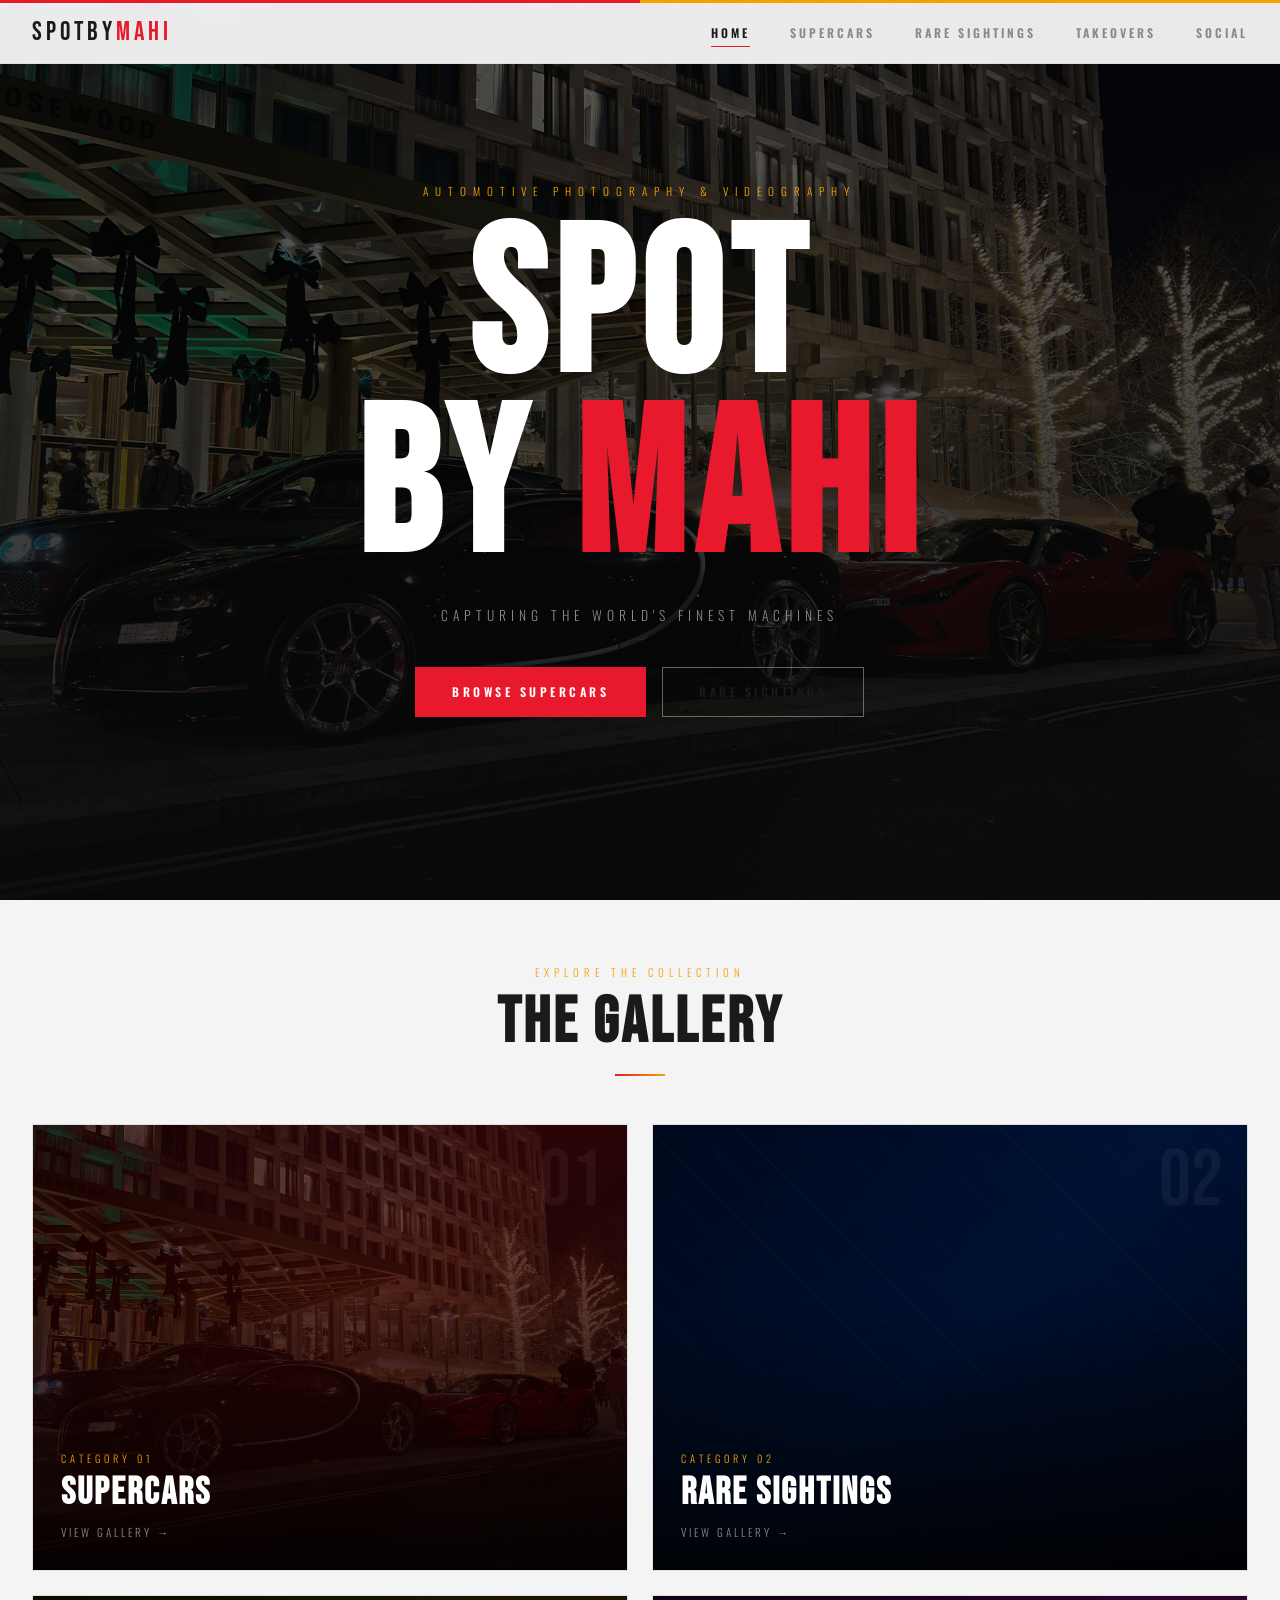
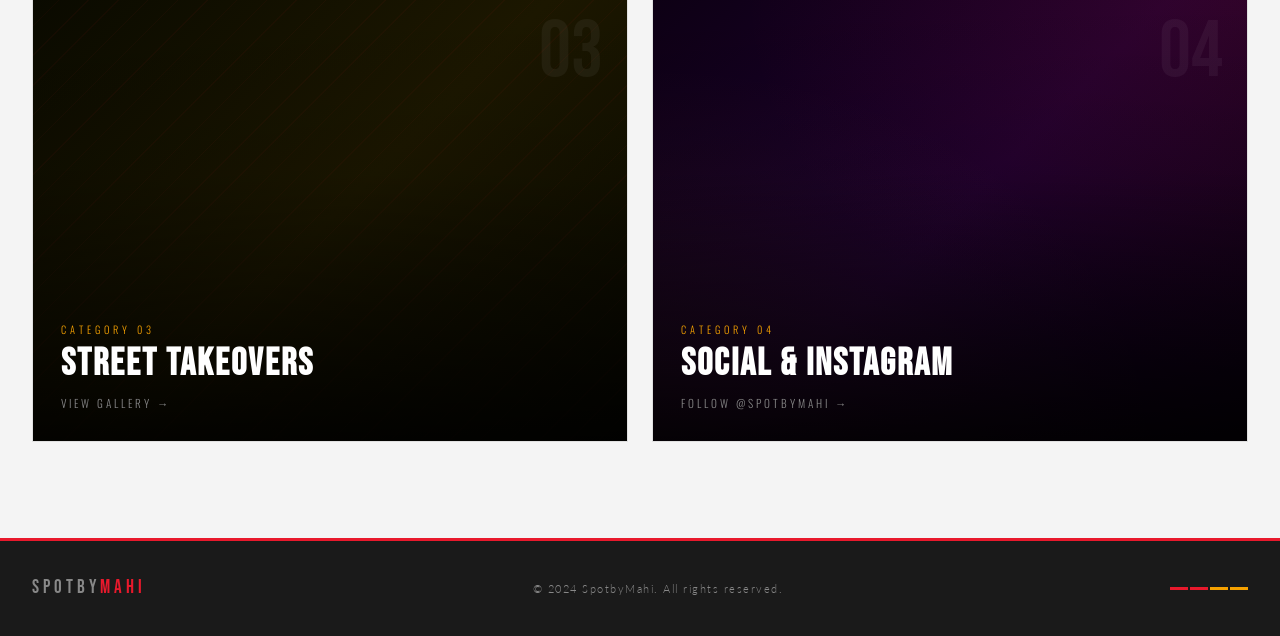
<file: index.html>
<!DOCTYPE html>
<html lang="en">
<head>
  <meta charset="UTF-8">
  <meta name="viewport" content="width=device-width, initial-scale=1.0, viewport-fit=cover">
  <meta name="description" content="SpotbyMahi â€” Automotive photography and videography. Supercars, rare sightings, and street takeovers.">
  <meta name="theme-color" content="#f4f4f4">
  <meta name="apple-mobile-web-app-capable" content="yes">
  <meta name="apple-mobile-web-app-status-bar-style" content="black-translucent">
  <meta name="format-detection" content="telephone=no">
  <title>SpotbyMahi â€” Automotive Photography</title>
  <link rel="stylesheet" href="style.css?v=12">
  <link rel="preconnect" href="https://fonts.googleapis.com">
  <link rel="preconnect" href="https://fonts.gstatic.com" crossorigin>
</head>
<body>

  <!-- Navigation -->
  <nav>
    <div class="nav-inner">
      <a href="./" class="nav-logo">SPOTBY<span class="logo-red">MAHI</span></a>
      <ul class="nav-links">
        <li><a href="./">Home</a></li>
        <li><a href="supercars/">Supercars</a></li>
        <li><a href="rare/">Rare Sightings</a></li>
        <li><a href="takeovers/">Takeovers</a></li>
        <li><a href="social/">Social</a></li>
      </ul>
      <button class="hamburger" aria-label="Toggle menu">
        <span></span><span></span><span></span>
      </button>
    </div>
  </nav>

  <!-- Mobile menu -->
  <div class="mobile-menu">
    <a href="./">Home</a>
    <a href="supercars/">Supercars</a>
    <a href="rare/">Rare Sightings</a>
    <a href="takeovers/">Takeovers</a>
    <a href="social/">Social</a>
  </div>

  <!-- Hero -->
  <section class="hero">
    <div class="hero-bg"></div>
    <div class="hero-overlay"></div>
    <div class="hero-content">
      <p class="hero-eyebrow">Automotive Photography &amp; Videography</p>
      <h1 class="hero-title">
        SPOT<br>
        BY&nbsp;<span class="t-red">MAHI</span>
      </h1>
      <p class="hero-tagline">Capturing the world's finest machines</p>
      <div class="hero-cta">
        <a href="supercars/" class="btn btn-primary">Browse Supercars</a>
        <a href="rare/" class="btn btn-outline">Rare Sightings</a>
      </div>
    </div>
    <div class="hero-scroll">Scroll</div>
  </section>

  <!-- Section Cards -->
  <section class="home-sections">
    <div class="home-sections-header">
      <span class="label-tag">Explore the Collection</span>
      <h2 class="section-heading">THE GALLERY</h2>
      <div class="divider"></div>
    </div>

    <div class="cards-grid">

      <a href="supercars/" class="cat-card">
        <div class="cat-card-bg bg-supercars"></div>
        <div class="cat-card-content">
          <span class="cat-card-num">01</span>
          <span class="cat-card-label">Category 01</span>
          <h3 class="cat-card-title">Supercars</h3>
          <span class="cat-card-arrow">View Gallery</span>
        </div>
      </a>

      <a href="rare/" class="cat-card">
        <div class="cat-card-bg bg-rare"></div>
        <div class="cat-card-content">
          <span class="cat-card-num">02</span>
          <span class="cat-card-label">Category 02</span>
          <h3 class="cat-card-title">Rare Sightings</h3>
          <span class="cat-card-arrow">View Gallery</span>
        </div>
      </a>

      <a href="takeovers/" class="cat-card">
        <div class="cat-card-bg bg-takeover"></div>
        <div class="cat-card-content">
          <span class="cat-card-num">03</span>
          <span class="cat-card-label">Category 03</span>
          <h3 class="cat-card-title">Street Takeovers</h3>
          <span class="cat-card-arrow">View Gallery</span>
        </div>
      </a>

      <a href="social/" class="cat-card">
        <div class="cat-card-bg bg-social"></div>
        <div class="cat-card-content">
          <span class="cat-card-num">04</span>
          <span class="cat-card-label">Category 04</span>
          <h3 class="cat-card-title">Social &amp; Instagram</h3>
          <span class="cat-card-arrow">Follow @spotbymahi</span>
        </div>
      </a>

    </div>
  </section>

  <!-- Footer -->
  <footer>
    <div class="footer-inner">
      <div class="footer-logo">SPOTBY<span>MAHI</span></div>
      <p class="footer-copy">&copy; 2024 SpotbyMahi. All rights reserved.</p>
      <div class="footer-stripes">
        <span style="background:var(--red)"></span>
        <span style="background:var(--red)"></span>
        <span style="background:var(--gold)"></span>
        <span style="background:var(--gold)"></span>
      </div>
    </div>
  </footer>

  <script src="main.js?v=12"></script>
</body>
</html>
</file>
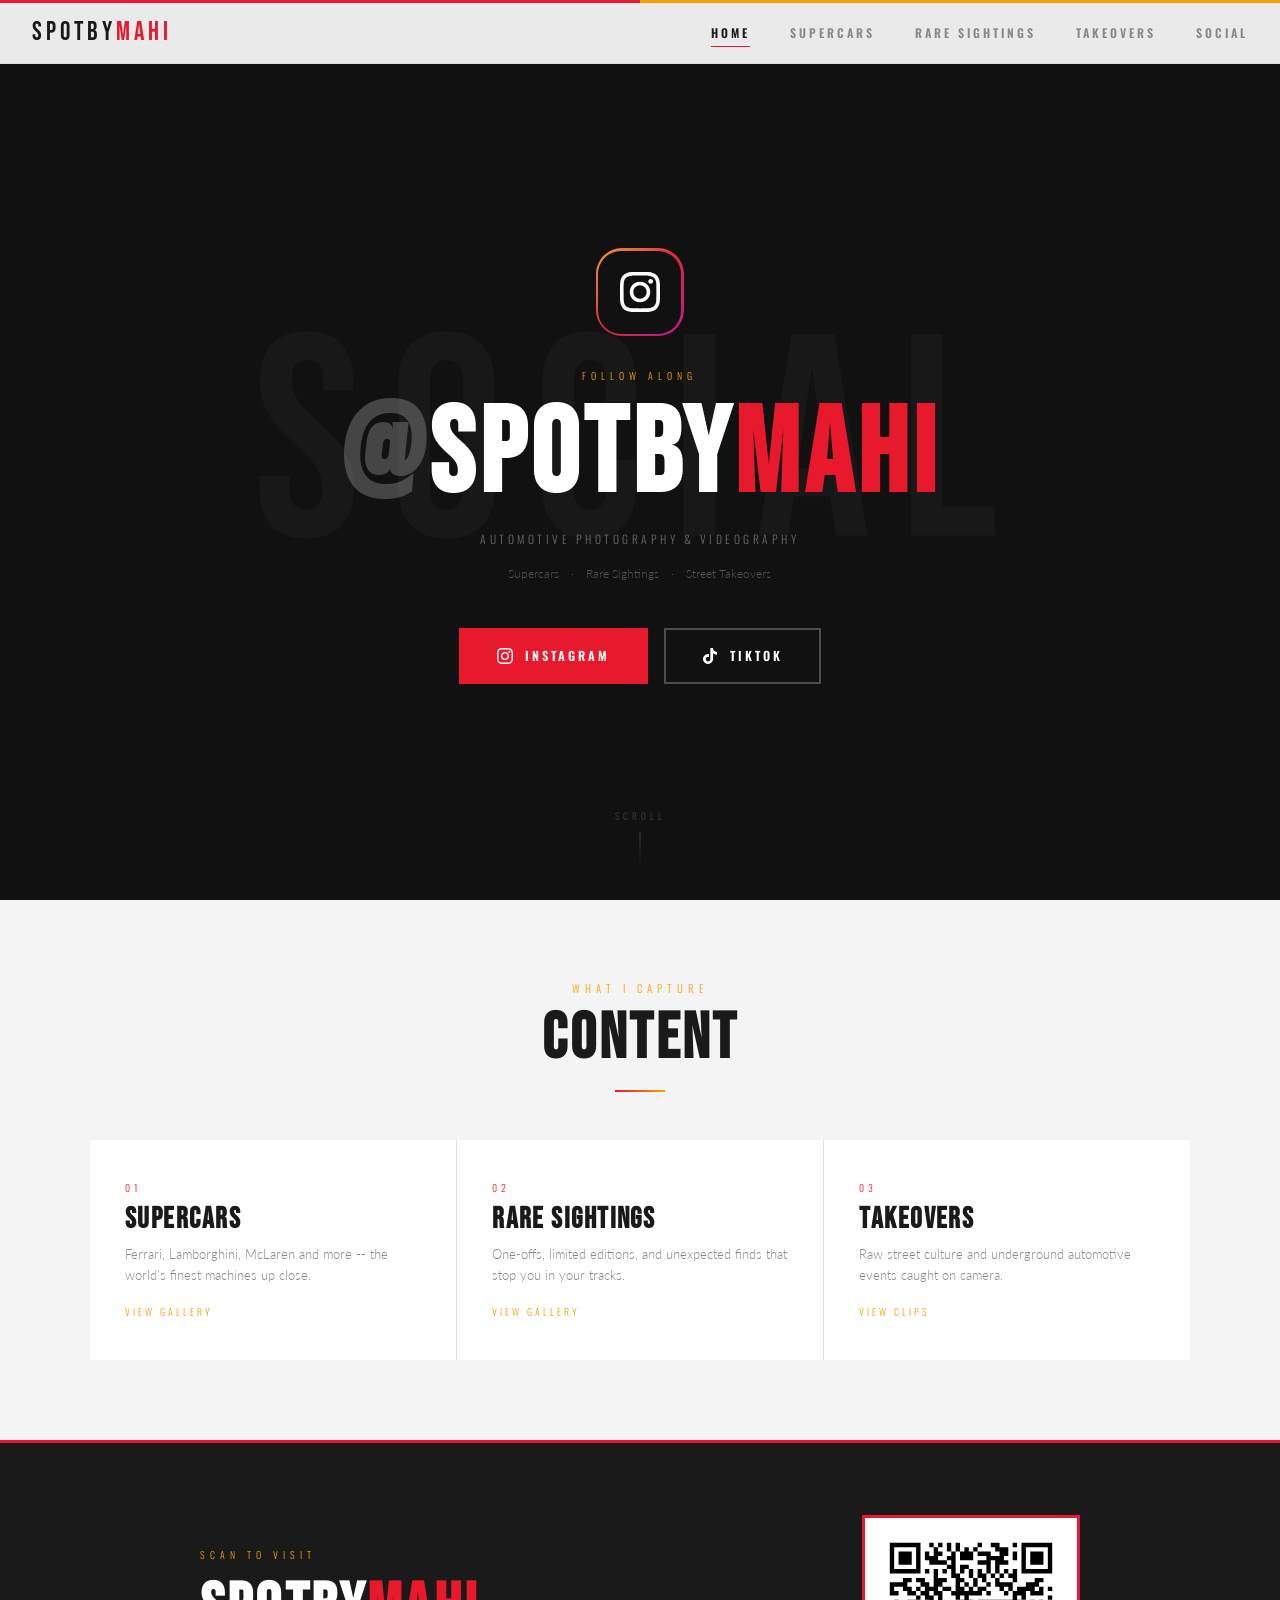
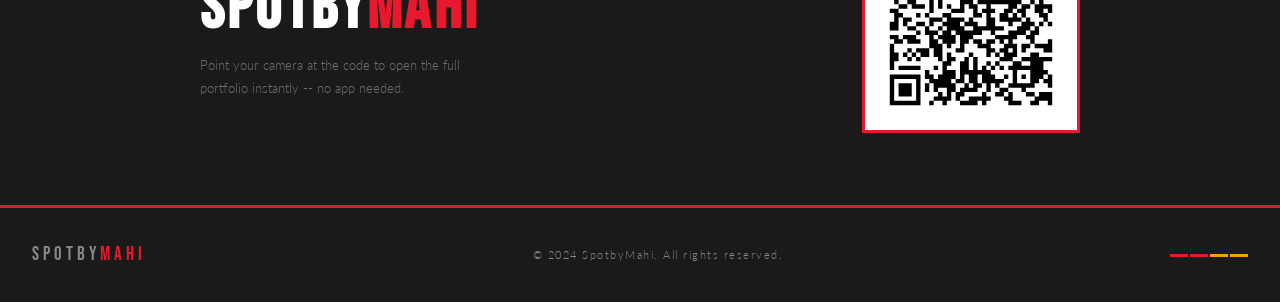
<file: social/index.html>
<!DOCTYPE html>
<html lang="en">
<head>
  <meta charset="UTF-8">
  <meta name="viewport" content="width=device-width, initial-scale=1.0, viewport-fit=cover">
  <meta name="description" content="SpotbyMahi on Instagram -- Follow @spotbymahi for daily automotive content.">
  <meta name="theme-color" content="#f4f4f4">
  <meta name="apple-mobile-web-app-capable" content="yes">
  <meta name="apple-mobile-web-app-status-bar-style" content="black-translucent">
  <meta name="format-detection" content="telephone=no">
  <title>Social -- SpotbyMahi</title>
  <link rel="stylesheet" href="../style.css?v=12">
  <link rel="preconnect" href="https://fonts.googleapis.com">
  <link rel="preconnect" href="https://fonts.gstatic.com" crossorigin>
</head>
<body>

  <nav>
    <div class="nav-inner">
      <a href="../" class="nav-logo">SPOTBY<span class="logo-red">MAHI</span></a>
      <ul class="nav-links">
        <li><a href="../">Home</a></li>
        <li><a href="../supercars/">Supercars</a></li>
        <li><a href="../rare/">Rare Sightings</a></li>
        <li><a href="../takeovers/">Takeovers</a></li>
        <li><a href="../social/">Social</a></li>
      </ul>
      <button class="hamburger" aria-label="Toggle menu">
        <span></span><span></span><span></span>
      </button>
    </div>
  </nav>

  <div class="mobile-menu">
    <a href="../">Home</a>
    <a href="../supercars/">Supercars</a>
    <a href="../rare/">Rare Sightings</a>
    <a href="../takeovers/">Takeovers</a>
    <a href="../social/">Social</a>
  </div>

  <!-- HERO -->
  <section class="sc-hero">
    <div class="sc-hero-wm">SOCIAL</div>

    <div class="sc-hero-content">

      <div class="sc-ig-ring">
        <div class="sc-ig-inner">
          <svg viewBox="0 0 24 24" aria-hidden="true">
            <path d="M12 2.163c3.204 0 3.584.012 4.85.07 3.252.148 4.771 1.691 4.919 4.919.058 1.265.069 1.645.069 4.849 0 3.205-.012 3.584-.069 4.849-.149 3.225-1.664 4.771-4.919 4.919-1.266.058-1.644.07-4.85.07-3.204 0-3.584-.012-4.849-.07-3.26-.149-4.771-1.699-4.919-4.92-.058-1.265-.07-1.644-.07-4.849 0-3.204.013-3.583.07-4.849.149-3.227 1.664-4.771 4.919-4.919 1.266-.057 1.645-.069 4.849-.069zm0-2.163c-3.259 0-3.667.014-4.947.072-4.358.2-6.78 2.618-6.98 6.98-.059 1.281-.073 1.689-.073 4.948 0 3.259.014 3.668.072 4.948.2 4.358 2.618 6.78 6.98 6.98 1.281.058 1.689.072 4.948.072 3.259 0 3.668-.014 4.948-.072 4.354-.2 6.782-2.618 6.979-6.98.059-1.28.073-1.689.073-4.948 0-3.259-.014-3.667-.072-4.947-.196-4.354-2.617-6.78-6.979-6.98-1.281-.059-1.69-.073-4.949-.073zm0 5.838c-3.403 0-6.162 2.759-6.162 6.162s2.759 6.163 6.162 6.163 6.162-2.759 6.162-6.163c0-3.403-2.759-6.162-6.162-6.162zm0 10.162c-2.209 0-4-1.79-4-4 0-2.209 1.791-4 4-4s4 1.791 4 4c0 2.21-1.791 4-4 4zm6.406-11.845c-.796 0-1.441.645-1.441 1.44s.645 1.44 1.441 1.44c.795 0 1.439-.645 1.439-1.44s-.644-1.44-1.439-1.44z"/>
          </svg>
        </div>
      </div>

      <p class="sc-label">Follow Along</p>

      <h1 class="sc-handle">
        <span class="sc-at">@</span>SPOTBY<span class="sc-red">MAHI</span>
      </h1>

      <p class="sc-bio">Automotive Photography &amp; Videography</p>

      <div class="sc-tags">
        <span>Supercars</span>
        <span class="sc-dot">&middot;</span>
        <span>Rare Sightings</span>
        <span class="sc-dot">&middot;</span>
        <span>Street Takeovers</span>
      </div>

      <div class="sc-btn-group">
        <a href="https://www.instagram.com/spotbymahi" target="_blank" rel="noopener noreferrer" class="sc-follow-btn">
          <svg width="16" height="16" viewBox="0 0 24 24" fill="currentColor" aria-hidden="true">
            <path d="M12 2.163c3.204 0 3.584.012 4.85.07 3.252.148 4.771 1.691 4.919 4.919.058 1.265.069 1.645.069 4.849 0 3.205-.012 3.584-.069 4.849-.149 3.225-1.664 4.771-4.919 4.919-1.266.058-1.644.07-4.85.07-3.204 0-3.584-.012-4.849-.07-3.26-.149-4.771-1.699-4.919-4.92-.058-1.265-.07-1.644-.07-4.849 0-3.204.013-3.583.07-4.849.149-3.227 1.664-4.771 4.919-4.919 1.266-.057 1.645-.069 4.849-.069zm0-2.163c-3.259 0-3.667.014-4.947.072-4.358.2-6.78 2.618-6.98 6.98-.059 1.281-.073 1.689-.073 4.948 0 3.259.014 3.668.072 4.948.2 4.358 2.618 6.78 6.98 6.98 1.281.058 1.689.072 4.948.072 3.259 0 3.668-.014 4.948-.072 4.354-.2 6.782-2.618 6.979-6.98.059-1.28.073-1.689.073-4.948 0-3.259-.014-3.667-.072-4.947-.196-4.354-2.617-6.78-6.979-6.98-1.281-.059-1.69-.073-4.949-.073zm0 5.838c-3.403 0-6.162 2.759-6.162 6.162s2.759 6.163 6.162 6.163 6.162-2.759 6.162-6.163c0-3.403-2.759-6.162-6.162-6.162zm0 10.162c-2.209 0-4-1.79-4-4 0-2.209 1.791-4 4-4s4 1.791 4 4c0 2.21-1.791 4-4 4zm6.406-11.845c-.796 0-1.441.645-1.441 1.44s.645 1.44 1.441 1.44c.795 0 1.439-.645 1.439-1.44s-.644-1.44-1.439-1.44z"/>
          </svg>
          Instagram
        </a>
        <a href="https://www.tiktok.com/@spotbymahi" target="_blank" rel="noopener noreferrer" class="sc-follow-btn sc-follow-btn--tt">
          <svg width="16" height="16" viewBox="0 0 24 24" fill="currentColor" aria-hidden="true">
            <path d="M12.525.02c1.31-.02 2.61-.01 3.91-.02.08 1.53.63 3.09 1.75 4.17 1.12 1.11 2.7 1.62 4.24 1.79v4.03c-1.44-.05-2.89-.35-4.2-.97-.57-.26-1.1-.59-1.62-.93-.01 2.92.01 5.84-.02 8.75-.08 1.4-.54 2.79-1.35 3.94-1.31 1.92-3.58 3.17-5.91 3.21-1.43.08-2.86-.31-4.08-1.03-2.02-1.19-3.44-3.37-3.65-5.71-.02-.5-.03-1-.01-1.49.18-1.9 1.12-3.72 2.58-4.96 1.66-1.44 3.98-2.13 6.15-1.72.02 1.48-.04 2.96-.04 4.44-.99-.32-2.15-.23-3.02.37-.63.41-1.11 1.04-1.36 1.75-.21.51-.15 1.07-.14 1.61.24 1.64 1.82 3.02 3.5 2.87 1.12-.01 2.19-.66 2.77-1.61.19-.33.4-.67.41-1.06.1-1.79.06-3.57.07-5.36.01-4.03-.01-8.05.02-12.07z"/>
          </svg>
          TikTok
        </a>
      </div>

    </div>

    <div class="sc-scroll-hint">
      <span>Scroll</span>
      <div class="sc-scroll-line"></div>
    </div>
  </section>

  <!-- CONTENT PILLARS -->
  <section class="sc-pillars">
    <div class="sc-pillars-header">
      <span class="label-tag">What I Capture</span>
      <h2 class="section-heading">CONTENT</h2>
      <div class="divider"></div>
    </div>
    <div class="sc-pillars-grid">

      <a href="../supercars/" class="sc-pillar">
        <span class="sc-pillar-num">01</span>
        <h3 class="sc-pillar-title">Supercars</h3>
        <p class="sc-pillar-desc">Ferrari, Lamborghini, McLaren and more -- the world's finest machines up close.</p>
        <span class="sc-pillar-cta">View Gallery</span>
      </a>

      <a href="../rare/" class="sc-pillar">
        <span class="sc-pillar-num">02</span>
        <h3 class="sc-pillar-title">Rare Sightings</h3>
        <p class="sc-pillar-desc">One-offs, limited editions, and unexpected finds that stop you in your tracks.</p>
        <span class="sc-pillar-cta">View Gallery</span>
      </a>

      <a href="../takeovers/" class="sc-pillar">
        <span class="sc-pillar-num">03</span>
        <h3 class="sc-pillar-title">Takeovers</h3>
        <p class="sc-pillar-desc">Raw street culture and underground automotive events caught on camera.</p>
        <span class="sc-pillar-cta">View Clips</span>
      </a>

    </div>
  </section>

  <!-- QR BAND -->
  <section class="sc-qr-band">
    <div class="sc-qr-inner">

      <div class="sc-qr-text">
        <span class="sc-qr-eyebrow">Scan to visit</span>
        <h2 class="sc-qr-heading">SPOTBY<span>MAHI</span></h2>
        <p class="sc-qr-desc">Point your camera at the code to open the full portfolio instantly -- no app needed.</p>
      </div>

      <div class="sc-qr-frame">
        <svg width="220" height="220" viewBox="0 0 41 41" xmlns="http://www.w3.org/2000/svg">
          <rect width="41" height="41" fill="#ffffff"/>
          <path fill="#000000" fill-rule="nonzero" d="M2,2H3V3H2zM3,2H4V3H3zM4,2H5V3H4zM5,2H6V3H5zM6,2H7V3H6zM7,2H8V3H7zM8,2H9V3H8zM11,2H12V3H11zM13,2H14V3H13zM15,2H16V3H15zM17,2H18V3H17zM22,2H23V3H22zM25,2H26V3H25zM26,2H27V3H26zM30,2H31V3H30zM32,2H33V3H32zM33,2H34V3H33zM34,2H35V3H34zM35,2H36V3H35zM36,2H37V3H36zM37,2H38V3H37zM38,2H39V3H38zM2,3H3V4H2zM8,3H9V4H8zM12,3H13V4H12zM15,3H16V4H15zM17,3H18V4H17zM19,3H20V4H19zM21,3H22V4H21zM26,3H27V4H26zM27,3H28V4H27zM28,3H29V4H28zM32,3H33V4H32zM38,3H39V4H38zM2,4H3V5H2zM4,4H5V5H4zM5,4H6V5H5zM6,4H7V5H6zM8,4H9V5H8zM10,4H11V5H10zM12,4H13V5H12zM13,4H14V5H13zM16,4H17V5H16zM18,4H19V5H18zM19,4H20V5H19zM20,4H21V5H20zM22,4H23V5H22zM23,4H24V5H23zM24,4H25V5H24zM27,4H28V5H27zM28,4H29V5H28zM30,4H31V5H30zM32,4H33V5H32zM34,4H35V5H34zM35,4H36V5H35zM36,4H37V5H36zM38,4H39V5H38zM2,5H3V6H2zM4,5H5V6H4zM5,5H6V6H5zM6,5H7V6H6zM8,5H9V6H8zM10,5H11V6H10zM11,5H12V6H11zM12,5H13V6H12zM15,5H16V6H15zM16,5H17V6H16zM18,5H19V6H18zM19,5H20V6H19zM20,5H21V6H20zM24,5H25V6H24zM25,5H26V6H25zM26,5H27V6H26zM27,5H28V6H27zM30,5H31V6H30zM32,5H33V6H32zM34,5H35V6H34zM35,5H36V6H35zM36,5H37V6H36zM38,5H39V6H38zM2,6H3V7H2zM4,6H5V7H4zM5,6H6V7H5zM6,6H7V7H6zM8,6H9V7H8zM11,6H12V7H11zM12,6H13V7H12zM13,6H14V7H13zM14,6H15V7H14zM16,6H17V7H16zM22,6H23V7H22zM23,6H24V7H23zM24,6H25V7H24zM26,6H27V7H26zM27,6H28V7H27zM28,6H29V7H28zM32,6H33V7H32zM34,6H35V7H34zM35,6H36V7H35zM36,6H37V7H36zM38,6H39V7H38zM2,7H3V8H2zM8,7H9V8H8zM15,7H16V8H15zM16,7H17V8H16zM18,7H19V8H18zM19,7H20V8H19zM24,7H25V8H24zM26,7H27V8H26zM32,7H33V8H32zM38,7H39V8H38zM2,8H3V9H2zM3,8H4V9H3zM4,8H5V9H4zM5,8H6V9H5zM6,8H7V9H6zM7,8H8V9H7zM8,8H9V9H8zM10,8H11V9H10zM12,8H13V9H12zM14,8H15V9H14zM16,8H17V9H16zM18,8H19V9H18zM20,8H21V9H20zM22,8H23V9H22zM24,8H25V9H24zM26,8H27V9H26zM28,8H29V9H28zM30,8H31V9H30zM32,8H33V9H32zM33,8H34V9H33zM34,8H35V9H34zM35,8H36V9H35zM36,8H37V9H36zM37,8H38V9H37zM38,8H39V9H38zM12,9H13V10H12zM16,9H17V10H16zM17,9H18V10H17zM20,9H21V10H20zM22,9H23V10H22zM23,9H24V10H23zM25,9H26V10H25zM27,9H28V10H27zM29,9H30V10H29zM30,9H31V10H30zM5,10H6V11H5zM6,10H7V11H6zM8,10H9V11H8zM9,10H10V11H9zM12,10H13V11H12zM13,10H14V11H13zM14,10H15V11H14zM17,10H18V11H17zM18,10H19V11H18zM21,10H22V11H21zM23,10H24V11H23zM26,10H27V11H26zM30,10H31V11H30zM35,10H36V11H35zM36,10H37V11H36zM2,11H3V12H2zM3,11H4V12H3zM4,11H5V12H4zM5,11H6V12H5zM9,11H10V12H9zM10,11H11V12H10zM12,11H13V12H12zM13,11H14V12H13zM17,11H18V12H17zM19,11H20V12H19zM21,11H22V12H21zM24,11H25V12H24zM26,11H27V12H26zM27,11H28V12H27zM28,11H29V12H28zM29,11H30V12H29zM33,11H34V12H33zM34,11H35V12H34zM35,11H36V12H35zM2,12H3V13H2zM5,12H6V13H5zM6,12H7V13H6zM8,12H9V13H8zM10,12H11V13H10zM11,12H12V13H11zM12,12H13V13H12zM14,12H15V13H14zM15,12H16V13H15zM17,12H18V13H17zM18,12H19V13H18zM20,12H21V13H20zM22,12H23V13H22zM23,12H24V13H23zM27,12H28V13H27zM29,12H30V13H29zM31,12H32V13H31zM32,12H33V13H32zM33,12H34V13H33zM34,12H35V13H34zM36,12H37V13H36zM38,12H39V13H38zM2,13H3V14H2zM3,13H4V14H3zM6,13H7V14H6zM7,13H8V14H7zM9,13H10V14H9zM10,13H11V14H10zM12,13H13V14H12zM13,13H14V14H13zM16,13H17V14H16zM17,13H18V14H17zM18,13H19V14H18zM19,13H20V14H19zM20,13H21V14H20zM21,13H22V14H21zM22,13H23V14H22zM24,13H25V14H24zM28,13H29V14H28zM30,13H31V14H30zM31,13H32V14H31zM32,13H33V14H32zM34,13H35V14H34zM35,13H36V14H35zM36,13H37V14H36zM8,14H9V15H8zM10,14H11V15H10zM11,14H12V15H11zM13,14H14V15H13zM17,14H18V15H17zM19,14H20V15H19zM30,14H31V15H30zM32,14H33V15H32zM38,14H39V15H38zM3,15H4V16H3zM6,15H7V16H6zM7,15H8V16H7zM11,15H12V16H11zM13,15H14V16H13zM18,15H19V16H18zM19,15H20V16H19zM20,15H21V16H20zM22,15H23V16H22zM23,15H24V16H23zM24,15H25V16H24zM25,15H26V16H25zM26,15H27V16H26zM27,15H28V16H27zM28,15H29V16H28zM29,15H30V16H29zM30,15H31V16H30zM31,15H32V16H31zM34,15H35V16H34zM36,15H37V16H36zM4,16H5V17H4zM5,16H6V17H5zM7,16H8V17H7zM8,16H9V17H8zM9,16H10V17H9zM11,16H12V17H11zM13,16H14V17H13zM15,16H16V17H15zM18,16H19V17H18zM20,16H21V17H20zM21,16H22V17H21zM24,16H25V17H24zM29,16H30V17H29zM30,16H31V17H30zM32,16H33V17H32zM33,16H34V17H33zM35,16H36V17H35zM36,16H37V17H36zM37,16H38V17H37zM38,16H39V17H38zM2,17H3V18H2zM3,17H4V18H3zM11,17H12V18H11zM16,17H17V18H16zM17,17H18V18H17zM18,17H19V18H18zM21,17H22V18H21zM23,17H24V18H23zM24,17H25V18H24zM25,17H26V18H25zM28,17H29V18H28zM29,17H30V18H29zM31,17H32V18H31zM32,17H33V18H32zM35,17H36V18H35zM36,17H37V18H36zM38,17H39V18H38zM3,18H4V19H3zM4,18H5V19H4zM8,18H9V19H8zM10,18H11V19H10zM14,18H15V19H14zM15,18H16V19H15zM21,18H22V19H21zM22,18H23V19H22zM24,18H25V19H24zM27,18H28V19H27zM28,18H29V19H28zM30,18H31V19H30zM32,18H33V19H32zM36,18H37V19H36zM37,18H38V19H37zM3,19H4V20H3zM5,19H6V20H5zM6,19H7V20H6zM11,19H12V20H11zM12,19H13V20H12zM13,19H14V20H13zM15,19H16V20H15zM16,19H17V20H16zM17,19H18V20H17zM18,19H19V20H18zM20,19H21V20H20zM24,19H25V20H24zM25,19H26V20H25zM27,19H28V20H27zM28,19H29V20H28zM29,19H30V20H29zM30,19H31V20H30zM31,19H32V20H31zM33,19H34V20H33zM37,19H38V20H37zM2,20H3V21H2zM3,20H4V21H3zM5,20H6V21H5zM8,20H9V21H8zM9,20H10V21H9zM11,20H12V21H11zM14,20H15V21H14zM15,20H16V21H15zM16,20H17V21H16zM17,20H18V21H17zM19,20H20V21H19zM20,20H21V21H20zM21,20H22V21H21zM24,20H25V21H24zM25,20H26V21H25zM29,20H30V21H29zM32,20H33V21H32zM33,20H34V21H33zM34,20H35V21H34zM36,20H37V21H36zM38,20H39V21H38zM2,21H3V22H2zM3,21H4V22H3zM6,21H7V22H6zM7,21H8V22H7zM10,21H11V22H10zM13,21H14V22H13zM15,21H16V22H15zM16,21H17V22H16zM17,21H18V22H17zM18,21H19V22H18zM21,21H22V22H21zM22,21H23V22H22zM23,21H24V22H23zM24,21H25V22H24zM25,21H26V22H25zM26,21H27V22H26zM27,21H28V22H27zM31,21H32V22H31zM32,21H33V22H32zM33,21H34V22H33zM35,21H36V22H35zM8,22H9V23H8zM10,22H11V23H10zM11,22H12V23H11zM12,22H13V23H12zM14,22H15V23H14zM15,22H16V23H15zM17,22H18V23H17zM18,22H19V23H18zM19,22H20V23H19zM20,22H21V23H20zM21,22H22V23H21zM22,22H23V23H22zM25,22H26V23H25zM29,22H30V23H29zM30,22H31V23H30zM31,22H32V23H31zM32,22H33V23H32zM34,22H35V23H34zM35,22H36V23H35zM2,23H3V24H2zM3,23H4V24H3zM5,23H6V24H5zM6,23H7V24H6zM7,23H8V24H7zM11,23H12V24H11zM13,23H14V24H13zM14,23H15V24H14zM15,23H16V24H15zM16,23H17V24H16zM18,23H19V24H18zM19,23H20V24H19zM20,23H21V24H20zM26,23H27V24H26zM27,23H28V24H27zM28,23H29V24H28zM29,23H30V24H29zM30,23H31V24H30zM33,23H34V24H33zM34,23H35V24H34zM3,24H4V25H3zM4,24H5V25H4zM6,24H7V25H6zM7,24H8V25H7zM8,24H9V25H8zM11,24H12V25H11zM12,24H13V25H12zM14,24H15V25H14zM15,24H16V25H15zM16,24H17V25H16zM18,24H19V25H18zM19,24H20V25H19zM21,24H22V25H21zM22,24H23V25H22zM24,24H25V25H24zM25,24H26V25H25zM27,24H28V25H27zM29,24H30V25H29zM34,24H35V25H34zM38,24H39V25H38zM2,25H3V26H2zM11,25H12V26H11zM12,25H13V26H12zM13,25H14V26H13zM15,25H16V26H15zM18,25H19V26H18zM22,25H23V26H22zM23,25H24V26H23zM24,25H25V26H24zM28,25H29V26H28zM29,25H30V26H29zM30,25H31V26H30zM32,25H33V26H32zM33,25H34V26H33zM35,25H36V26H35zM36,25H37V26H36zM37,25H38V26H37zM38,25H39V26H38zM2,26H3V27H2zM6,26H7V27H6zM8,26H9V27H8zM9,26H10V27H9zM10,26H11V27H10zM12,26H13V27H12zM13,26H14V27H13zM17,26H18V27H17zM18,26H19V27H18zM24,26H25V27H24zM25,26H26V27H25zM27,26H28V27H27zM28,26H29V27H28zM30,26H31V27H30zM32,26H33V27H32zM37,26H38V27H37zM38,26H39V27H38zM2,27H3V28H2zM3,27H4V28H3zM5,27H6V28H5zM7,27H8V28H7zM9,27H10V28H9zM10,27H11V28H10zM12,27H13V28H12zM13,27H14V28H13zM15,27H16V28H15zM20,27H21V28H20zM24,27H25V28H24zM26,27H27V28H26zM28,27H29V28H28zM29,27H30V28H29zM30,27H31V28H30zM34,27H35V28H34zM35,27H36V28H35zM2,28H3V29H2zM3,28H4V29H3zM6,28H7V29H6zM8,28H9V29H8zM13,28H14V29H13zM15,28H16V29H15zM16,28H17V29H16zM19,28H20V29H19zM21,28H22V29H21zM27,28H28V29H27zM28,28H29V29H28zM29,28H30V29H29zM32,28H33V29H32zM33,28H34V29H33zM34,28H35V29H34zM35,28H36V29H35zM36,28H37V29H36zM37,28H38V29H37zM38,28H39V29H38zM2,29H3V30H2zM14,29H15V30H14zM15,29H16V30H15zM18,29H19V30H18zM19,29H20V30H19zM21,29H22V30H21zM24,29H25V30H24zM26,29H27V30H26zM30,29H31V30H30zM31,29H32V30H31zM34,29H35V30H34zM35,29H36V30H35zM36,29H37V30H36zM2,30H3V31H2zM4,30H5V31H4zM5,30H6V31H5zM6,30H7V31H6zM7,30H8V31H7zM8,30H9V31H8zM12,30H13V31H12zM14,30H15V31H14zM18,30H19V31H18zM19,30H20V31H19zM21,30H22V31H21zM23,30H24V31H23zM25,30H26V31H25zM27,30H28V31H27zM29,30H30V31H29zM30,30H31V31H30zM31,30H32V31H31zM32,30H33V31H32zM33,30H34V31H33zM34,30H35V31H34zM35,30H36V31H35zM36,30H37V31H36zM10,31H11V32H10zM14,31H15V32H14zM15,31H16V32H15zM16,31H17V32H16zM18,31H19V32H18zM19,31H20V32H19zM20,31H21V32H20zM21,31H22V32H21zM22,31H23V32H22zM23,31H24V32H23zM24,31H25V32H24zM30,31H31V32H30zM34,31H35V32H34zM35,31H36V32H35zM36,31H37V32H36zM37,31H38V32H37zM2,32H3V33H2zM3,32H4V33H3zM4,32H5V33H4zM5,32H6V33H5zM6,32H7V33H6zM7,32H8V33H7zM8,32H9V33H8zM10,32H11V33H10zM11,32H12V33H11zM13,32H14V33H13zM14,32H15V33H14zM15,32H16V33H15zM16,32H17V33H16zM18,32H19V33H18zM20,32H21V33H20zM21,32H22V33H21zM23,32H24V33H23zM24,32H25V33H24zM25,32H26V33H25zM28,32H29V33H28zM30,32H31V33H30zM32,32H33V33H32zM34,32H35V33H34zM35,32H36V33H35zM36,32H37V33H36zM38,32H39V33H38zM2,33H3V34H2zM8,33H9V34H8zM11,33H12V34H11zM12,33H13V34H12zM13,33H14V34H13zM14,33H15V34H14zM15,33H16V34H15zM17,33H18V34H17zM18,33H19V34H18zM20,33H21V34H20zM21,33H22V34H21zM23,33H24V34H23zM24,33H25V34H24zM25,33H26V34H25zM26,33H27V34H26zM27,33H28V34H27zM30,33H31V34H30zM34,33H35V34H34zM35,33H36V34H35zM37,33H38V34H37zM38,33H39V34H38zM2,34H3V35H2zM4,34H5V35H4zM5,34H6V35H5zM6,34H7V35H6zM8,34H9V35H8zM10,34H11V35H10zM12,34H13V35H12zM13,34H14V35H13zM14,34H15V35H14zM15,34H16V35H15zM16,34H17V35H16zM19,34H20V35H19zM21,34H22V35H21zM22,34H23V35H22zM24,34H25V35H24zM26,34H27V35H26zM29,34H30V35H29zM30,34H31V35H30zM31,34H32V35H31zM32,34H33V35H32zM33,34H34V35H33zM34,34H35V35H34zM38,34H39V35H38zM2,35H3V36H2zM4,35H5V36H4zM5,35H6V36H5zM6,35H7V36H6zM8,35H9V36H8zM10,35H11V36H10zM12,35H13V36H12zM15,35H16V36H15zM16,35H17V36H16zM18,35H19V36H18zM19,35H20V36H19zM20,35H21V36H20zM21,35H22V36H21zM24,35H25V36H24zM27,35H28V36H27zM28,35H29V36H28zM32,35H33V36H32zM2,36H3V37H2zM4,36H5V37H4zM5,36H6V37H5zM6,36H7V37H6zM8,36H9V37H8zM13,36H14V37H13zM15,36H16V37H15zM17,36H18V37H17zM18,36H19V37H18zM23,36H24V37H23zM26,36H27V37H26zM27,36H28V37H27zM29,36H30V37H29zM33,36H34V37H33zM34,36H35V37H34zM36,36H37V37H36zM37,36H38V37H37zM38,36H39V37H38zM2,37H3V38H2zM8,37H9V38H8zM12,37H13V38H12zM13,37H14V38H13zM14,37H15V38H14zM15,37H16V38H15zM17,37H18V38H17zM20,37H21V38H20zM21,37H22V38H21zM22,37H23V38H22zM23,37H24V38H23zM24,37H25V38H24zM28,37H29V38H28zM29,37H30V38H29zM35,37H36V38H35zM36,37H37V38H36zM37,37H38V38H37zM38,37H39V38H38zM2,38H3V39H2zM3,38H4V39H3zM4,38H5V39H4zM5,38H6V39H5zM6,38H7V39H6zM7,38H8V39H7zM8,38H9V39H8zM11,38H12V39H11zM14,38H15V39H14zM18,38H19V39H18zM19,38H20V39H19zM20,38H21V39H20zM21,38H22V39H21zM23,38H24V39H23zM29,38H30V39H29zM30,38H31V39H30zM31,38H32V39H31zM34,38H35V39H34zM35,38H36V39H35zM38,38H39V39H38z"/>
        </svg>
      </div>

    </div>
  </section>

  <footer>
    <div class="footer-inner">
      <div class="footer-logo">SPOTBY<span>MAHI</span></div>
      <p class="footer-copy">&copy; 2024 SpotbyMahi. All rights reserved.</p>
      <div class="footer-stripes">
        <span style="background:var(--red)"></span>
        <span style="background:var(--red)"></span>
        <span style="background:var(--gold)"></span>
        <span style="background:var(--gold)"></span>
      </div>
    </div>
  </footer>

  <script src="../main.js?v=12"></script>
</body>
</html>
</file>
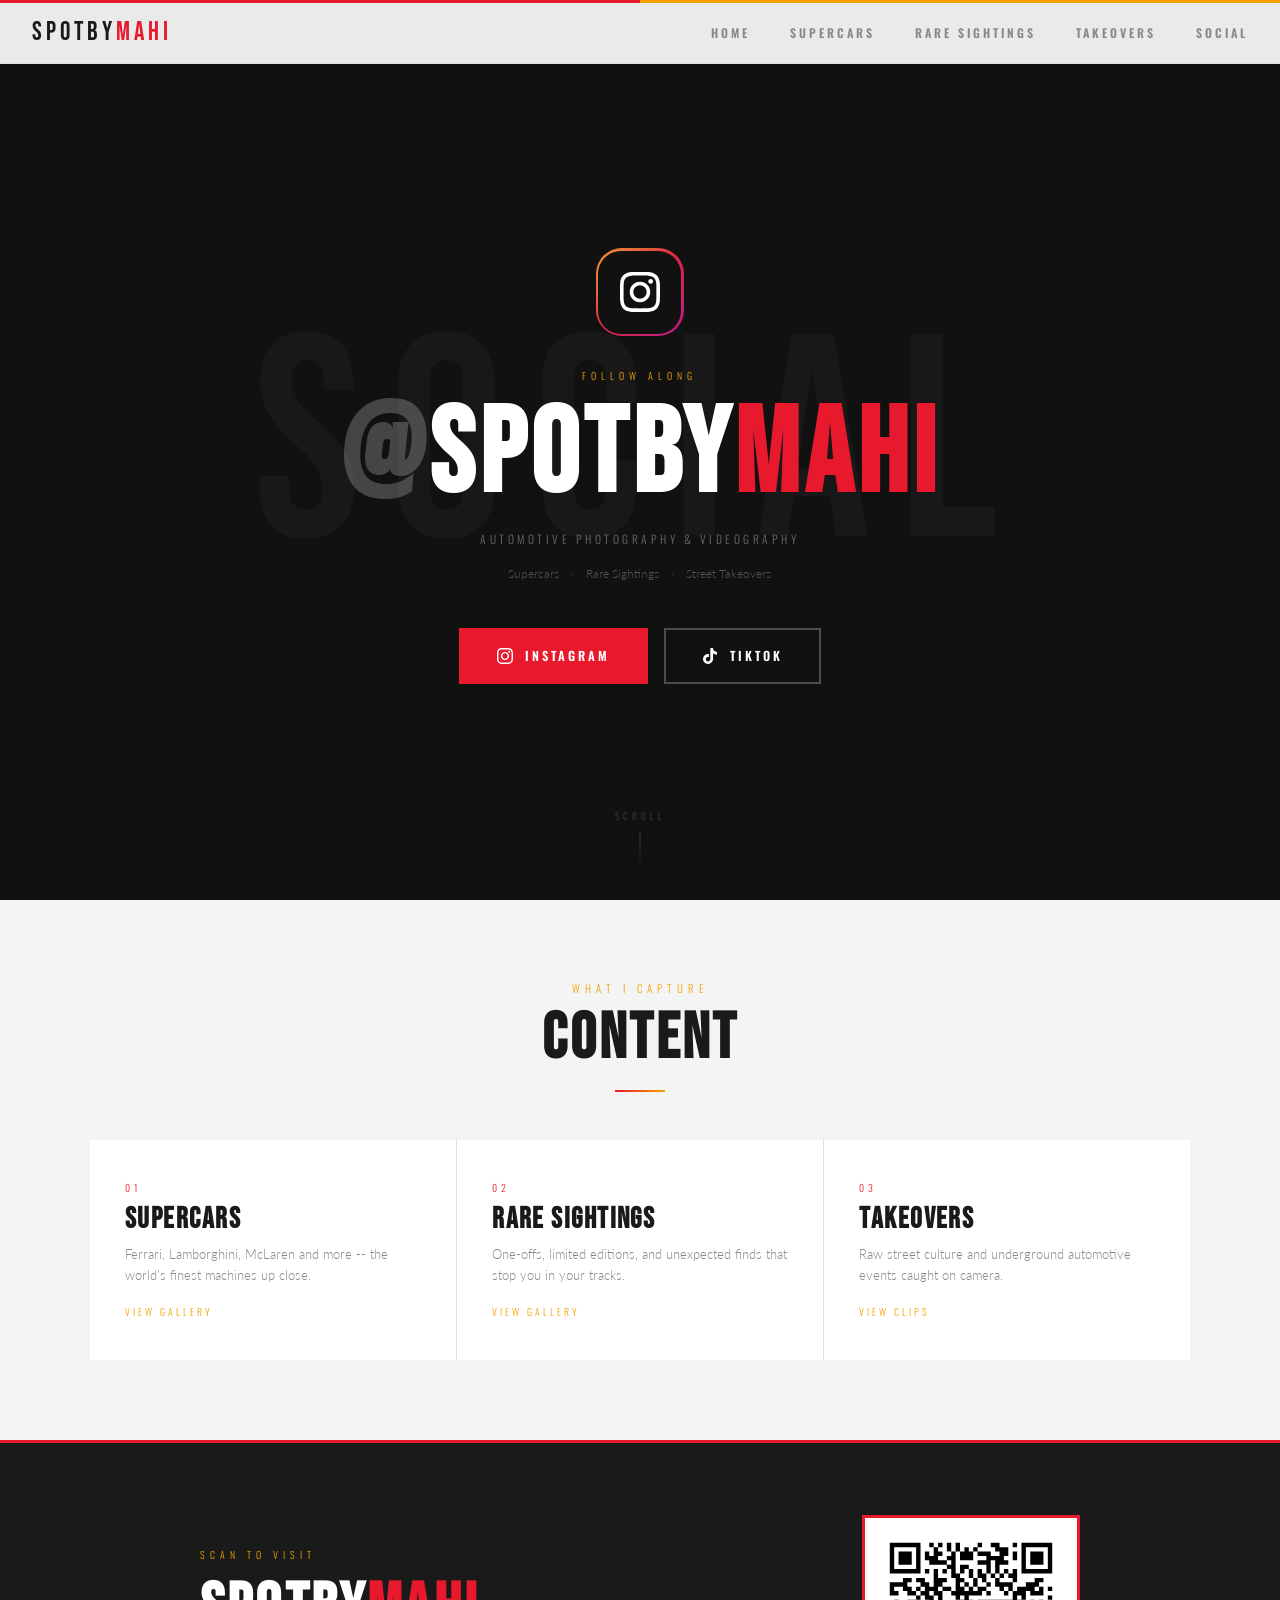
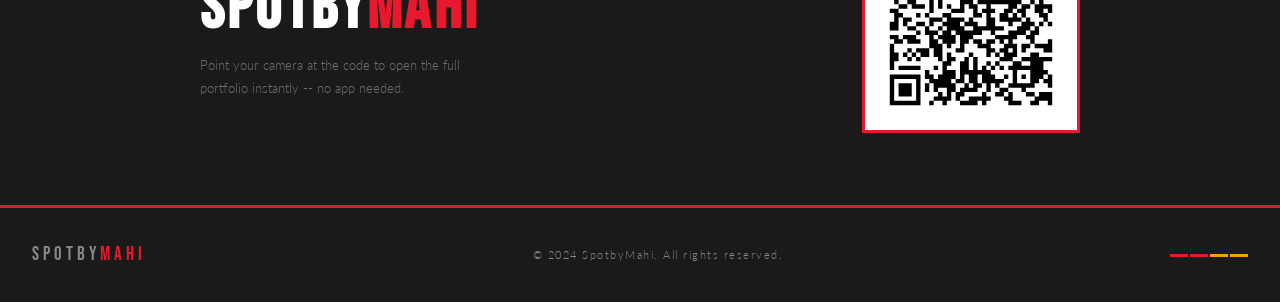
<file: social.html>
<!DOCTYPE html>
<html lang="en">
<head>
  <meta charset="UTF-8">
  <meta name="viewport" content="width=device-width, initial-scale=1.0, viewport-fit=cover">
  <meta name="description" content="SpotbyMahi on Instagram -- Follow @spotbymahi for daily automotive content.">
  <meta name="theme-color" content="#f4f4f4">
  <meta name="apple-mobile-web-app-capable" content="yes">
  <meta name="apple-mobile-web-app-status-bar-style" content="black-translucent">
  <meta name="format-detection" content="telephone=no">
  <title>Social -- SpotbyMahi</title>
  <link rel="stylesheet" href="style.css?v=12">
  <link rel="preconnect" href="https://fonts.googleapis.com">
  <link rel="preconnect" href="https://fonts.gstatic.com" crossorigin>
</head>
<body>

  <nav>
    <div class="nav-inner">
      <a href="index.html" class="nav-logo">SPOTBY<span class="logo-red">MAHI</span></a>
      <ul class="nav-links">
        <li><a href="index.html">Home</a></li>
        <li><a href="supercars.html">Supercars</a></li>
        <li><a href="rare.html">Rare Sightings</a></li>
        <li><a href="takeovers.html">Takeovers</a></li>
        <li><a href="social.html">Social</a></li>
      </ul>
      <button class="hamburger" aria-label="Toggle menu">
        <span></span><span></span><span></span>
      </button>
    </div>
  </nav>

  <div class="mobile-menu">
    <a href="index.html">Home</a>
    <a href="supercars.html">Supercars</a>
    <a href="rare.html">Rare Sightings</a>
    <a href="takeovers.html">Takeovers</a>
    <a href="social.html">Social</a>
  </div>

  <!-- HERO -->
  <section class="sc-hero">
    <div class="sc-hero-wm">SOCIAL</div>

    <div class="sc-hero-content">

      <div class="sc-ig-ring">
        <div class="sc-ig-inner">
          <svg viewBox="0 0 24 24" aria-hidden="true">
            <path d="M12 2.163c3.204 0 3.584.012 4.85.07 3.252.148 4.771 1.691 4.919 4.919.058 1.265.069 1.645.069 4.849 0 3.205-.012 3.584-.069 4.849-.149 3.225-1.664 4.771-4.919 4.919-1.266.058-1.644.07-4.85.07-3.204 0-3.584-.012-4.849-.07-3.26-.149-4.771-1.699-4.919-4.92-.058-1.265-.07-1.644-.07-4.849 0-3.204.013-3.583.07-4.849.149-3.227 1.664-4.771 4.919-4.919 1.266-.057 1.645-.069 4.849-.069zm0-2.163c-3.259 0-3.667.014-4.947.072-4.358.2-6.78 2.618-6.98 6.98-.059 1.281-.073 1.689-.073 4.948 0 3.259.014 3.668.072 4.948.2 4.358 2.618 6.78 6.98 6.98 1.281.058 1.689.072 4.948.072 3.259 0 3.668-.014 4.948-.072 4.354-.2 6.782-2.618 6.979-6.98.059-1.28.073-1.689.073-4.948 0-3.259-.014-3.667-.072-4.947-.196-4.354-2.617-6.78-6.979-6.98-1.281-.059-1.69-.073-4.949-.073zm0 5.838c-3.403 0-6.162 2.759-6.162 6.162s2.759 6.163 6.162 6.163 6.162-2.759 6.162-6.163c0-3.403-2.759-6.162-6.162-6.162zm0 10.162c-2.209 0-4-1.79-4-4 0-2.209 1.791-4 4-4s4 1.791 4 4c0 2.21-1.791 4-4 4zm6.406-11.845c-.796 0-1.441.645-1.441 1.44s.645 1.44 1.441 1.44c.795 0 1.439-.645 1.439-1.44s-.644-1.44-1.439-1.44z"/>
          </svg>
        </div>
      </div>

      <p class="sc-label">Follow Along</p>

      <h1 class="sc-handle">
        <span class="sc-at">@</span>SPOTBY<span class="sc-red">MAHI</span>
      </h1>

      <p class="sc-bio">Automotive Photography &amp; Videography</p>

      <div class="sc-tags">
        <span>Supercars</span>
        <span class="sc-dot">&middot;</span>
        <span>Rare Sightings</span>
        <span class="sc-dot">&middot;</span>
        <span>Street Takeovers</span>
      </div>

      <div class="sc-btn-group">
        <a href="https://www.instagram.com/spotbymahi" target="_blank" rel="noopener noreferrer" class="sc-follow-btn">
          <svg width="16" height="16" viewBox="0 0 24 24" fill="currentColor" aria-hidden="true">
            <path d="M12 2.163c3.204 0 3.584.012 4.85.07 3.252.148 4.771 1.691 4.919 4.919.058 1.265.069 1.645.069 4.849 0 3.205-.012 3.584-.069 4.849-.149 3.225-1.664 4.771-4.919 4.919-1.266.058-1.644.07-4.85.07-3.204 0-3.584-.012-4.849-.07-3.26-.149-4.771-1.699-4.919-4.92-.058-1.265-.07-1.644-.07-4.849 0-3.204.013-3.583.07-4.849.149-3.227 1.664-4.771 4.919-4.919 1.266-.057 1.645-.069 4.849-.069zm0-2.163c-3.259 0-3.667.014-4.947.072-4.358.2-6.78 2.618-6.98 6.98-.059 1.281-.073 1.689-.073 4.948 0 3.259.014 3.668.072 4.948.2 4.358 2.618 6.78 6.98 6.98 1.281.058 1.689.072 4.948.072 3.259 0 3.668-.014 4.948-.072 4.354-.2 6.782-2.618 6.979-6.98.059-1.28.073-1.689.073-4.948 0-3.259-.014-3.667-.072-4.947-.196-4.354-2.617-6.78-6.979-6.98-1.281-.059-1.69-.073-4.949-.073zm0 5.838c-3.403 0-6.162 2.759-6.162 6.162s2.759 6.163 6.162 6.163 6.162-2.759 6.162-6.163c0-3.403-2.759-6.162-6.162-6.162zm0 10.162c-2.209 0-4-1.79-4-4 0-2.209 1.791-4 4-4s4 1.791 4 4c0 2.21-1.791 4-4 4zm6.406-11.845c-.796 0-1.441.645-1.441 1.44s.645 1.44 1.441 1.44c.795 0 1.439-.645 1.439-1.44s-.644-1.44-1.439-1.44z"/>
          </svg>
          Instagram
        </a>
        <a href="https://www.tiktok.com/@spotbymahi" target="_blank" rel="noopener noreferrer" class="sc-follow-btn sc-follow-btn--tt">
          <svg width="16" height="16" viewBox="0 0 24 24" fill="currentColor" aria-hidden="true">
            <path d="M12.525.02c1.31-.02 2.61-.01 3.91-.02.08 1.53.63 3.09 1.75 4.17 1.12 1.11 2.7 1.62 4.24 1.79v4.03c-1.44-.05-2.89-.35-4.2-.97-.57-.26-1.1-.59-1.62-.93-.01 2.92.01 5.84-.02 8.75-.08 1.4-.54 2.79-1.35 3.94-1.31 1.92-3.58 3.17-5.91 3.21-1.43.08-2.86-.31-4.08-1.03-2.02-1.19-3.44-3.37-3.65-5.71-.02-.5-.03-1-.01-1.49.18-1.9 1.12-3.72 2.58-4.96 1.66-1.44 3.98-2.13 6.15-1.72.02 1.48-.04 2.96-.04 4.44-.99-.32-2.15-.23-3.02.37-.63.41-1.11 1.04-1.36 1.75-.21.51-.15 1.07-.14 1.61.24 1.64 1.82 3.02 3.5 2.87 1.12-.01 2.19-.66 2.77-1.61.19-.33.4-.67.41-1.06.1-1.79.06-3.57.07-5.36.01-4.03-.01-8.05.02-12.07z"/>
          </svg>
          TikTok
        </a>
      </div>

    </div>

    <div class="sc-scroll-hint">
      <span>Scroll</span>
      <div class="sc-scroll-line"></div>
    </div>
  </section>

  <!-- CONTENT PILLARS -->
  <section class="sc-pillars">
    <div class="sc-pillars-header">
      <span class="label-tag">What I Capture</span>
      <h2 class="section-heading">CONTENT</h2>
      <div class="divider"></div>
    </div>
    <div class="sc-pillars-grid">

      <a href="supercars.html" class="sc-pillar">
        <span class="sc-pillar-num">01</span>
        <h3 class="sc-pillar-title">Supercars</h3>
        <p class="sc-pillar-desc">Ferrari, Lamborghini, McLaren and more -- the world's finest machines up close.</p>
        <span class="sc-pillar-cta">View Gallery</span>
      </a>

      <a href="rare.html" class="sc-pillar">
        <span class="sc-pillar-num">02</span>
        <h3 class="sc-pillar-title">Rare Sightings</h3>
        <p class="sc-pillar-desc">One-offs, limited editions, and unexpected finds that stop you in your tracks.</p>
        <span class="sc-pillar-cta">View Gallery</span>
      </a>

      <a href="takeovers.html" class="sc-pillar">
        <span class="sc-pillar-num">03</span>
        <h3 class="sc-pillar-title">Takeovers</h3>
        <p class="sc-pillar-desc">Raw street culture and underground automotive events caught on camera.</p>
        <span class="sc-pillar-cta">View Clips</span>
      </a>

    </div>
  </section>

  <!-- QR BAND -->
  <section class="sc-qr-band">
    <div class="sc-qr-inner">

      <div class="sc-qr-text">
        <span class="sc-qr-eyebrow">Scan to visit</span>
        <h2 class="sc-qr-heading">SPOTBY<span>MAHI</span></h2>
        <p class="sc-qr-desc">Point your camera at the code to open the full portfolio instantly -- no app needed.</p>
      </div>

      <div class="sc-qr-frame">
        <svg width="220" height="220" viewBox="0 0 41 41" xmlns="http://www.w3.org/2000/svg">
          <rect width="41" height="41" fill="#ffffff"/>
          <path fill="#000000" fill-rule="nonzero" d="M2,2H3V3H2zM3,2H4V3H3zM4,2H5V3H4zM5,2H6V3H5zM6,2H7V3H6zM7,2H8V3H7zM8,2H9V3H8zM11,2H12V3H11zM13,2H14V3H13zM15,2H16V3H15zM17,2H18V3H17zM22,2H23V3H22zM25,2H26V3H25zM26,2H27V3H26zM30,2H31V3H30zM32,2H33V3H32zM33,2H34V3H33zM34,2H35V3H34zM35,2H36V3H35zM36,2H37V3H36zM37,2H38V3H37zM38,2H39V3H38zM2,3H3V4H2zM8,3H9V4H8zM12,3H13V4H12zM15,3H16V4H15zM17,3H18V4H17zM19,3H20V4H19zM21,3H22V4H21zM26,3H27V4H26zM27,3H28V4H27zM28,3H29V4H28zM32,3H33V4H32zM38,3H39V4H38zM2,4H3V5H2zM4,4H5V5H4zM5,4H6V5H5zM6,4H7V5H6zM8,4H9V5H8zM10,4H11V5H10zM12,4H13V5H12zM13,4H14V5H13zM16,4H17V5H16zM18,4H19V5H18zM19,4H20V5H19zM20,4H21V5H20zM22,4H23V5H22zM23,4H24V5H23zM24,4H25V5H24zM27,4H28V5H27zM28,4H29V5H28zM30,4H31V5H30zM32,4H33V5H32zM34,4H35V5H34zM35,4H36V5H35zM36,4H37V5H36zM38,4H39V5H38zM2,5H3V6H2zM4,5H5V6H4zM5,5H6V6H5zM6,5H7V6H6zM8,5H9V6H8zM10,5H11V6H10zM11,5H12V6H11zM12,5H13V6H12zM15,5H16V6H15zM16,5H17V6H16zM18,5H19V6H18zM19,5H20V6H19zM20,5H21V6H20zM24,5H25V6H24zM25,5H26V6H25zM26,5H27V6H26zM27,5H28V6H27zM30,5H31V6H30zM32,5H33V6H32zM34,5H35V6H34zM35,5H36V6H35zM36,5H37V6H36zM38,5H39V6H38zM2,6H3V7H2zM4,6H5V7H4zM5,6H6V7H5zM6,6H7V7H6zM8,6H9V7H8zM11,6H12V7H11zM12,6H13V7H12zM13,6H14V7H13zM14,6H15V7H14zM16,6H17V7H16zM22,6H23V7H22zM23,6H24V7H23zM24,6H25V7H24zM26,6H27V7H26zM27,6H28V7H27zM28,6H29V7H28zM32,6H33V7H32zM34,6H35V7H34zM35,6H36V7H35zM36,6H37V7H36zM38,6H39V7H38zM2,7H3V8H2zM8,7H9V8H8zM15,7H16V8H15zM16,7H17V8H16zM18,7H19V8H18zM19,7H20V8H19zM24,7H25V8H24zM26,7H27V8H26zM32,7H33V8H32zM38,7H39V8H38zM2,8H3V9H2zM3,8H4V9H3zM4,8H5V9H4zM5,8H6V9H5zM6,8H7V9H6zM7,8H8V9H7zM8,8H9V9H8zM10,8H11V9H10zM12,8H13V9H12zM14,8H15V9H14zM16,8H17V9H16zM18,8H19V9H18zM20,8H21V9H20zM22,8H23V9H22zM24,8H25V9H24zM26,8H27V9H26zM28,8H29V9H28zM30,8H31V9H30zM32,8H33V9H32zM33,8H34V9H33zM34,8H35V9H34zM35,8H36V9H35zM36,8H37V9H36zM37,8H38V9H37zM38,8H39V9H38zM12,9H13V10H12zM16,9H17V10H16zM17,9H18V10H17zM20,9H21V10H20zM22,9H23V10H22zM23,9H24V10H23zM25,9H26V10H25zM27,9H28V10H27zM29,9H30V10H29zM30,9H31V10H30zM5,10H6V11H5zM6,10H7V11H6zM8,10H9V11H8zM9,10H10V11H9zM12,10H13V11H12zM13,10H14V11H13zM14,10H15V11H14zM17,10H18V11H17zM18,10H19V11H18zM21,10H22V11H21zM23,10H24V11H23zM26,10H27V11H26zM30,10H31V11H30zM35,10H36V11H35zM36,10H37V11H36zM2,11H3V12H2zM3,11H4V12H3zM4,11H5V12H4zM5,11H6V12H5zM9,11H10V12H9zM10,11H11V12H10zM12,11H13V12H12zM13,11H14V12H13zM17,11H18V12H17zM19,11H20V12H19zM21,11H22V12H21zM24,11H25V12H24zM26,11H27V12H26zM27,11H28V12H27zM28,11H29V12H28zM29,11H30V12H29zM33,11H34V12H33zM34,11H35V12H34zM35,11H36V12H35zM2,12H3V13H2zM5,12H6V13H5zM6,12H7V13H6zM8,12H9V13H8zM10,12H11V13H10zM11,12H12V13H11zM12,12H13V13H12zM14,12H15V13H14zM15,12H16V13H15zM17,12H18V13H17zM18,12H19V13H18zM20,12H21V13H20zM22,12H23V13H22zM23,12H24V13H23zM27,12H28V13H27zM29,12H30V13H29zM31,12H32V13H31zM32,12H33V13H32zM33,12H34V13H33zM34,12H35V13H34zM36,12H37V13H36zM38,12H39V13H38zM2,13H3V14H2zM3,13H4V14H3zM6,13H7V14H6zM7,13H8V14H7zM9,13H10V14H9zM10,13H11V14H10zM12,13H13V14H12zM13,13H14V14H13zM16,13H17V14H16zM17,13H18V14H17zM18,13H19V14H18zM19,13H20V14H19zM20,13H21V14H20zM21,13H22V14H21zM22,13H23V14H22zM24,13H25V14H24zM28,13H29V14H28zM30,13H31V14H30zM31,13H32V14H31zM32,13H33V14H32zM34,13H35V14H34zM35,13H36V14H35zM36,13H37V14H36zM8,14H9V15H8zM10,14H11V15H10zM11,14H12V15H11zM13,14H14V15H13zM17,14H18V15H17zM19,14H20V15H19zM30,14H31V15H30zM32,14H33V15H32zM38,14H39V15H38zM3,15H4V16H3zM6,15H7V16H6zM7,15H8V16H7zM11,15H12V16H11zM13,15H14V16H13zM18,15H19V16H18zM19,15H20V16H19zM20,15H21V16H20zM22,15H23V16H22zM23,15H24V16H23zM24,15H25V16H24zM25,15H26V16H25zM26,15H27V16H26zM27,15H28V16H27zM28,15H29V16H28zM29,15H30V16H29zM30,15H31V16H30zM31,15H32V16H31zM34,15H35V16H34zM36,15H37V16H36zM4,16H5V17H4zM5,16H6V17H5zM7,16H8V17H7zM8,16H9V17H8zM9,16H10V17H9zM11,16H12V17H11zM13,16H14V17H13zM15,16H16V17H15zM18,16H19V17H18zM20,16H21V17H20zM21,16H22V17H21zM24,16H25V17H24zM29,16H30V17H29zM30,16H31V17H30zM32,16H33V17H32zM33,16H34V17H33zM35,16H36V17H35zM36,16H37V17H36zM37,16H38V17H37zM38,16H39V17H38zM2,17H3V18H2zM3,17H4V18H3zM11,17H12V18H11zM16,17H17V18H16zM17,17H18V18H17zM18,17H19V18H18zM21,17H22V18H21zM23,17H24V18H23zM24,17H25V18H24zM25,17H26V18H25zM28,17H29V18H28zM29,17H30V18H29zM31,17H32V18H31zM32,17H33V18H32zM35,17H36V18H35zM36,17H37V18H36zM38,17H39V18H38zM3,18H4V19H3zM4,18H5V19H4zM8,18H9V19H8zM10,18H11V19H10zM14,18H15V19H14zM15,18H16V19H15zM21,18H22V19H21zM22,18H23V19H22zM24,18H25V19H24zM27,18H28V19H27zM28,18H29V19H28zM30,18H31V19H30zM32,18H33V19H32zM36,18H37V19H36zM37,18H38V19H37zM3,19H4V20H3zM5,19H6V20H5zM6,19H7V20H6zM11,19H12V20H11zM12,19H13V20H12zM13,19H14V20H13zM15,19H16V20H15zM16,19H17V20H16zM17,19H18V20H17zM18,19H19V20H18zM20,19H21V20H20zM24,19H25V20H24zM25,19H26V20H25zM27,19H28V20H27zM28,19H29V20H28zM29,19H30V20H29zM30,19H31V20H30zM31,19H32V20H31zM33,19H34V20H33zM37,19H38V20H37zM2,20H3V21H2zM3,20H4V21H3zM5,20H6V21H5zM8,20H9V21H8zM9,20H10V21H9zM11,20H12V21H11zM14,20H15V21H14zM15,20H16V21H15zM16,20H17V21H16zM17,20H18V21H17zM19,20H20V21H19zM20,20H21V21H20zM21,20H22V21H21zM24,20H25V21H24zM25,20H26V21H25zM29,20H30V21H29zM32,20H33V21H32zM33,20H34V21H33zM34,20H35V21H34zM36,20H37V21H36zM38,20H39V21H38zM2,21H3V22H2zM3,21H4V22H3zM6,21H7V22H6zM7,21H8V22H7zM10,21H11V22H10zM13,21H14V22H13zM15,21H16V22H15zM16,21H17V22H16zM17,21H18V22H17zM18,21H19V22H18zM21,21H22V22H21zM22,21H23V22H22zM23,21H24V22H23zM24,21H25V22H24zM25,21H26V22H25zM26,21H27V22H26zM27,21H28V22H27zM31,21H32V22H31zM32,21H33V22H32zM33,21H34V22H33zM35,21H36V22H35zM8,22H9V23H8zM10,22H11V23H10zM11,22H12V23H11zM12,22H13V23H12zM14,22H15V23H14zM15,22H16V23H15zM17,22H18V23H17zM18,22H19V23H18zM19,22H20V23H19zM20,22H21V23H20zM21,22H22V23H21zM22,22H23V23H22zM25,22H26V23H25zM29,22H30V23H29zM30,22H31V23H30zM31,22H32V23H31zM32,22H33V23H32zM34,22H35V23H34zM35,22H36V23H35zM2,23H3V24H2zM3,23H4V24H3zM5,23H6V24H5zM6,23H7V24H6zM7,23H8V24H7zM11,23H12V24H11zM13,23H14V24H13zM14,23H15V24H14zM15,23H16V24H15zM16,23H17V24H16zM18,23H19V24H18zM19,23H20V24H19zM20,23H21V24H20zM26,23H27V24H26zM27,23H28V24H27zM28,23H29V24H28zM29,23H30V24H29zM30,23H31V24H30zM33,23H34V24H33zM34,23H35V24H34zM3,24H4V25H3zM4,24H5V25H4zM6,24H7V25H6zM7,24H8V25H7zM8,24H9V25H8zM11,24H12V25H11zM12,24H13V25H12zM14,24H15V25H14zM15,24H16V25H15zM16,24H17V25H16zM18,24H19V25H18zM19,24H20V25H19zM21,24H22V25H21zM22,24H23V25H22zM24,24H25V25H24zM25,24H26V25H25zM27,24H28V25H27zM29,24H30V25H29zM34,24H35V25H34zM38,24H39V25H38zM2,25H3V26H2zM11,25H12V26H11zM12,25H13V26H12zM13,25H14V26H13zM15,25H16V26H15zM18,25H19V26H18zM22,25H23V26H22zM23,25H24V26H23zM24,25H25V26H24zM28,25H29V26H28zM29,25H30V26H29zM30,25H31V26H30zM32,25H33V26H32zM33,25H34V26H33zM35,25H36V26H35zM36,25H37V26H36zM37,25H38V26H37zM38,25H39V26H38zM2,26H3V27H2zM6,26H7V27H6zM8,26H9V27H8zM9,26H10V27H9zM10,26H11V27H10zM12,26H13V27H12zM13,26H14V27H13zM17,26H18V27H17zM18,26H19V27H18zM24,26H25V27H24zM25,26H26V27H25zM27,26H28V27H27zM28,26H29V27H28zM30,26H31V27H30zM32,26H33V27H32zM37,26H38V27H37zM38,26H39V27H38zM2,27H3V28H2zM3,27H4V28H3zM5,27H6V28H5zM7,27H8V28H7zM9,27H10V28H9zM10,27H11V28H10zM12,27H13V28H12zM13,27H14V28H13zM15,27H16V28H15zM20,27H21V28H20zM24,27H25V28H24zM26,27H27V28H26zM28,27H29V28H28zM29,27H30V28H29zM30,27H31V28H30zM34,27H35V28H34zM35,27H36V28H35zM2,28H3V29H2zM3,28H4V29H3zM6,28H7V29H6zM8,28H9V29H8zM13,28H14V29H13zM15,28H16V29H15zM16,28H17V29H16zM19,28H20V29H19zM21,28H22V29H21zM27,28H28V29H27zM28,28H29V29H28zM29,28H30V29H29zM32,28H33V29H32zM33,28H34V29H33zM34,28H35V29H34zM35,28H36V29H35zM36,28H37V29H36zM37,28H38V29H37zM38,28H39V29H38zM2,29H3V30H2zM14,29H15V30H14zM15,29H16V30H15zM18,29H19V30H18zM19,29H20V30H19zM21,29H22V30H21zM24,29H25V30H24zM26,29H27V30H26zM30,29H31V30H30zM31,29H32V30H31zM34,29H35V30H34zM35,29H36V30H35zM36,29H37V30H36zM2,30H3V31H2zM4,30H5V31H4zM5,30H6V31H5zM6,30H7V31H6zM7,30H8V31H7zM8,30H9V31H8zM12,30H13V31H12zM14,30H15V31H14zM18,30H19V31H18zM19,30H20V31H19zM21,30H22V31H21zM23,30H24V31H23zM25,30H26V31H25zM27,30H28V31H27zM29,30H30V31H29zM30,30H31V31H30zM31,30H32V31H31zM32,30H33V31H32zM33,30H34V31H33zM34,30H35V31H34zM35,30H36V31H35zM36,30H37V31H36zM10,31H11V32H10zM14,31H15V32H14zM15,31H16V32H15zM16,31H17V32H16zM18,31H19V32H18zM19,31H20V32H19zM20,31H21V32H20zM21,31H22V32H21zM22,31H23V32H22zM23,31H24V32H23zM24,31H25V32H24zM30,31H31V32H30zM34,31H35V32H34zM35,31H36V32H35zM36,31H37V32H36zM37,31H38V32H37zM2,32H3V33H2zM3,32H4V33H3zM4,32H5V33H4zM5,32H6V33H5zM6,32H7V33H6zM7,32H8V33H7zM8,32H9V33H8zM10,32H11V33H10zM11,32H12V33H11zM13,32H14V33H13zM14,32H15V33H14zM15,32H16V33H15zM16,32H17V33H16zM18,32H19V33H18zM20,32H21V33H20zM21,32H22V33H21zM23,32H24V33H23zM24,32H25V33H24zM25,32H26V33H25zM28,32H29V33H28zM30,32H31V33H30zM32,32H33V33H32zM34,32H35V33H34zM35,32H36V33H35zM36,32H37V33H36zM38,32H39V33H38zM2,33H3V34H2zM8,33H9V34H8zM11,33H12V34H11zM12,33H13V34H12zM13,33H14V34H13zM14,33H15V34H14zM15,33H16V34H15zM17,33H18V34H17zM18,33H19V34H18zM20,33H21V34H20zM21,33H22V34H21zM23,33H24V34H23zM24,33H25V34H24zM25,33H26V34H25zM26,33H27V34H26zM27,33H28V34H27zM30,33H31V34H30zM34,33H35V34H34zM35,33H36V34H35zM37,33H38V34H37zM38,33H39V34H38zM2,34H3V35H2zM4,34H5V35H4zM5,34H6V35H5zM6,34H7V35H6zM8,34H9V35H8zM10,34H11V35H10zM12,34H13V35H12zM13,34H14V35H13zM14,34H15V35H14zM15,34H16V35H15zM16,34H17V35H16zM19,34H20V35H19zM21,34H22V35H21zM22,34H23V35H22zM24,34H25V35H24zM26,34H27V35H26zM29,34H30V35H29zM30,34H31V35H30zM31,34H32V35H31zM32,34H33V35H32zM33,34H34V35H33zM34,34H35V35H34zM38,34H39V35H38zM2,35H3V36H2zM4,35H5V36H4zM5,35H6V36H5zM6,35H7V36H6zM8,35H9V36H8zM10,35H11V36H10zM12,35H13V36H12zM15,35H16V36H15zM16,35H17V36H16zM18,35H19V36H18zM19,35H20V36H19zM20,35H21V36H20zM21,35H22V36H21zM24,35H25V36H24zM27,35H28V36H27zM28,35H29V36H28zM32,35H33V36H32zM2,36H3V37H2zM4,36H5V37H4zM5,36H6V37H5zM6,36H7V37H6zM8,36H9V37H8zM13,36H14V37H13zM15,36H16V37H15zM17,36H18V37H17zM18,36H19V37H18zM23,36H24V37H23zM26,36H27V37H26zM27,36H28V37H27zM29,36H30V37H29zM33,36H34V37H33zM34,36H35V37H34zM36,36H37V37H36zM37,36H38V37H37zM38,36H39V37H38zM2,37H3V38H2zM8,37H9V38H8zM12,37H13V38H12zM13,37H14V38H13zM14,37H15V38H14zM15,37H16V38H15zM17,37H18V38H17zM20,37H21V38H20zM21,37H22V38H21zM22,37H23V38H22zM23,37H24V38H23zM24,37H25V38H24zM28,37H29V38H28zM29,37H30V38H29zM35,37H36V38H35zM36,37H37V38H36zM37,37H38V38H37zM38,37H39V38H38zM2,38H3V39H2zM3,38H4V39H3zM4,38H5V39H4zM5,38H6V39H5zM6,38H7V39H6zM7,38H8V39H7zM8,38H9V39H8zM11,38H12V39H11zM14,38H15V39H14zM18,38H19V39H18zM19,38H20V39H19zM20,38H21V39H20zM21,38H22V39H21zM23,38H24V39H23zM29,38H30V39H29zM30,38H31V39H30zM31,38H32V39H31zM34,38H35V39H34zM35,38H36V39H35zM38,38H39V39H38z"/>
        </svg>
      </div>

    </div>
  </section>

  <footer>
    <div class="footer-inner">
      <div class="footer-logo">SPOTBY<span>MAHI</span></div>
      <p class="footer-copy">&copy; 2024 SpotbyMahi. All rights reserved.</p>
      <div class="footer-stripes">
        <span style="background:var(--red)"></span>
        <span style="background:var(--red)"></span>
        <span style="background:var(--gold)"></span>
        <span style="background:var(--gold)"></span>
      </div>
    </div>
  </footer>

  <script src="main.js?v=12"></script>
</body>
</html>
</file>
<file: style.css>
@import url('https://fonts.googleapis.com/css2?family=Bebas+Neue&family=Oswald:wght@400;600;700&family=Lato:ital,wght@0,300;0,400;0,700;1,300&display=swap');

:root {
  --bg: #f4f4f4;
  --bg-card: #ffffff;
  --bg-overlay: rgba(244,244,244,0.96);
  --red: #e8192c;
  --red-hover: #c5101f;
  --gold: #f5a100;
  --gold-light: #ffbe40;
  --cream: #1a1a1a;
  --muted: #888888;
  --border: #e0e0e0;
  --border-light: #d0d0d0;
}

*, *::before, *::after {
  box-sizing: border-box;
  margin: 0;
  padding: 0;
}

html {
  scroll-behavior: smooth;
  overflow-x: hidden;
  -webkit-text-size-adjust: 100%;
  text-size-adjust: 100%;
}

body {
  background: var(--bg);
  color: var(--cream);
  font-family: 'Lato', sans-serif;
  font-weight: 300;
  line-height: 1.6;
  min-height: 100vh;
  overflow-x: hidden;
  -webkit-tap-highlight-color: transparent;
  -webkit-font-smoothing: antialiased;
}

/* Top racing stripe */
body::before {
  content: '';
  position: fixed;
  top: 0;
  left: 0;
  right: 0;
  height: 3px;
  background: linear-gradient(90deg, var(--red) 0%, var(--red) 50%, var(--gold) 50%, var(--gold) 100%);
  z-index: 9999;
}

::-webkit-scrollbar { width: 5px; }
::-webkit-scrollbar-track { background: #e8e8e8; }
::-webkit-scrollbar-thumb { background: var(--red); border-radius: 3px; }

/* ===================== NAVIGATION ===================== */
nav {
  position: fixed;
  top: 0;
  left: 0;
  right: 0;
  z-index: 1000;
  background: var(--bg-overlay);
  border-bottom: 1px solid var(--border);
  backdrop-filter: blur(14px);
  -webkit-backdrop-filter: blur(14px);
  /* Account for iPhone notch / Dynamic Island */
  padding: env(safe-area-inset-top, 0px) 2rem 0;
  height: calc(64px + env(safe-area-inset-top, 0px));
}

.nav-inner {
  max-width: 1400px;
  margin: 0 auto;
  height: 64px;
  display: flex;
  align-items: center;
  justify-content: space-between;
}

.nav-logo {
  font-family: 'Bebas Neue', cursive;
  font-size: 1.65rem;
  letter-spacing: 4px;
  color: var(--cream);
  text-decoration: none;
  transition: opacity 0.2s;
}

.nav-logo:hover { opacity: 0.85; }
.nav-logo .logo-red { color: var(--red); }

.nav-links {
  display: flex;
  gap: 2.5rem;
  list-style: none;
}

.nav-links a {
  font-family: 'Oswald', sans-serif;
  font-size: 0.75rem;
  font-weight: 600;
  letter-spacing: 3px;
  text-transform: uppercase;
  color: var(--muted);
  text-decoration: none;
  transition: color 0.25s;
  position: relative;
  padding-bottom: 2px;
}

.nav-links a::after {
  content: '';
  position: absolute;
  bottom: -4px;
  left: 0;
  right: 0;
  height: 1px;
  background: var(--red);
  transform: scaleX(0);
  transform-origin: left;
  transition: transform 0.25s;
}

.nav-links a:hover,
.nav-links a.active {
  color: var(--cream);
}

.nav-links a:hover::after,
.nav-links a.active::after {
  transform: scaleX(1);
}

/* Hamburger — 44×44px minimum touch target (Apple HIG) */
.hamburger {
  display: none;
  flex-direction: column;
  gap: 5px;
  cursor: pointer;
  padding: 0;
  background: none;
  border: none;
  min-width: 44px;
  min-height: 44px;
  align-items: center;
  justify-content: center;
}

.hamburger span {
  display: block;
  width: 22px;
  height: 2px;
  background: var(--cream);
  transition: all 0.3s ease;
}

.hamburger.open span:nth-child(1) { transform: translateY(7px) rotate(45deg); }
.hamburger.open span:nth-child(2) { opacity: 0; transform: scaleX(0); }
.hamburger.open span:nth-child(3) { transform: translateY(-7px) rotate(-45deg); }

/* Mobile menu */
.mobile-menu {
  display: none;
  position: fixed;
  top: calc(64px + env(safe-area-inset-top, 0px));
  left: 0;
  right: 0;
  background: var(--bg-overlay);
  border-bottom: 1px solid var(--border);
  backdrop-filter: blur(14px);
  -webkit-backdrop-filter: blur(14px);
  z-index: 998;
  flex-direction: column;
  padding: 0.75rem 1.5rem 1.5rem;
  gap: 0;
}

.mobile-menu.open { display: flex; }

.mobile-menu a {
  font-family: 'Oswald', sans-serif;
  font-size: 1rem;
  font-weight: 600;
  letter-spacing: 3px;
  text-transform: uppercase;
  color: var(--cream);
  text-decoration: none;
  padding: 0.9rem 0;
  min-height: 44px;
  display: flex;
  align-items: center;
  border-bottom: 1px solid var(--border);
  transition: color 0.2s;
}

.mobile-menu a:hover,
.mobile-menu a:active { color: var(--red); }
.mobile-menu a:first-child { border-top: 1px solid var(--border); }

/* ===================== HERO ===================== */
.hero {
  position: relative;
  height: 100vh;        /* fallback */
  height: 100dvh;       /* iOS 15.4+, Chrome 108+, Firefox 101+ — excludes browser chrome */
  min-height: 500px;
  display: flex;
  align-items: center;
  justify-content: center;
  text-align: center;
  overflow: hidden;
}

.hero-bg {
  position: absolute;
  inset: 0;
  background-image: url('Supercars/Wallpaper.jpg');
  background-size: cover;
  background-position: center 30%;
  filter: brightness(0.48) saturate(0.85);
  transform: scale(1.05);
  transition: transform 8s ease;
}

.hero-bg.loaded { transform: scale(1); }

.hero-overlay {
  position: absolute;
  inset: 0;
  background: linear-gradient(
    180deg,
    rgba(10,10,10,0.25) 0%,
    rgba(10,10,10,0.4) 40%,
    rgba(10,10,10,0.85) 100%
  );
}

.hero-content {
  position: relative;
  z-index: 1;
  padding: 0 1.5rem;
}

.hero-eyebrow {
  font-family: 'Oswald', sans-serif;
  font-size: 0.7rem;
  letter-spacing: 7px;
  text-transform: uppercase;
  color: var(--gold);
  margin-bottom: 1.25rem;
  opacity: 0;
  transform: translateY(15px);
  animation: fadeUp 0.8s 0.3s forwards;
}

.hero-title {
  font-family: 'Bebas Neue', cursive;
  font-size: clamp(5.5rem, 16vw, 13rem);
  line-height: 0.88;
  letter-spacing: 0.04em;
  color: #fff;
  opacity: 0;
  transform: translateY(20px);
  animation: fadeUp 0.8s 0.5s forwards;
}

.hero-title .t-red { color: var(--red); }
.hero-title .t-gold { color: var(--gold); }

.hero-tagline {
  font-family: 'Oswald', sans-serif;
  font-size: clamp(0.65rem, 1.5vw, 0.85rem);
  letter-spacing: 5px;
  text-transform: uppercase;
  color: var(--muted);
  margin-top: 1.5rem;
  opacity: 0;
  transform: translateY(15px);
  animation: fadeUp 0.8s 0.7s forwards;
}

.hero-cta {
  display: flex;
  gap: 1rem;
  justify-content: center;
  margin-top: 2.5rem;
  flex-wrap: wrap;
  opacity: 0;
  transform: translateY(15px);
  animation: fadeUp 0.8s 0.9s forwards;
}

@keyframes fadeUp {
  to { opacity: 1; transform: translateY(0); }
}

.btn {
  font-family: 'Oswald', sans-serif;
  font-size: 0.75rem;
  font-weight: 600;
  letter-spacing: 3.5px;
  text-transform: uppercase;
  text-decoration: none;
  padding: 0.9rem 2.25rem;
  border: 1px solid;
  transition: all 0.3s;
  cursor: pointer;
  display: inline-block;
}

.btn-primary {
  background: var(--red);
  border-color: var(--red);
  color: #fff;
}

.btn-primary:hover {
  background: var(--red-hover);
  border-color: var(--red-hover);
  transform: translateY(-2px);
}

.btn-outline {
  background: transparent;
  border-color: rgba(240,235,224,0.4);
  color: var(--cream);
}

.btn-outline:hover {
  background: rgba(240,235,224,0.1);
  border-color: var(--cream);
  transform: translateY(-2px);
}

.hero-scroll {
  position: absolute;
  bottom: 2.5rem;
  left: 50%;
  transform: translateX(-50%);
  display: flex;
  flex-direction: column;
  align-items: center;
  gap: 0.5rem;
  color: var(--muted);
  font-family: 'Oswald', sans-serif;
  font-size: 0.6rem;
  letter-spacing: 4px;
  text-transform: uppercase;
  animation: scrollBounce 2.5s infinite;
  opacity: 0;
  animation: scrollBounce 2.5s 1.5s infinite;
}

.hero-scroll::after {
  content: '';
  display: block;
  width: 1px;
  height: 36px;
  background: linear-gradient(to bottom, var(--muted), transparent);
  margin-top: 0.25rem;
}

@keyframes scrollBounce {
  0% { opacity: 0; transform: translateX(-50%) translateY(0); }
  20% { opacity: 1; }
  60% { opacity: 1; transform: translateX(-50%) translateY(10px); }
  80% { opacity: 0; transform: translateX(-50%) translateY(10px); }
  100% { opacity: 0; }
}

/* ===================== HOME SECTION CARDS ===================== */
.home-sections {
  max-width: 1400px;
  margin: 0 auto;
  padding: 4rem 2rem 6rem;
}

.home-sections-header {
  text-align: center;
  margin-bottom: 3rem;
}

.label-tag {
  font-family: 'Oswald', sans-serif;
  font-size: 0.68rem;
  letter-spacing: 5px;
  text-transform: uppercase;
  color: var(--gold);
  display: block;
  margin-bottom: 0.6rem;
}

.section-heading {
  font-family: 'Bebas Neue', cursive;
  font-size: clamp(2.5rem, 5vw, 4rem);
  letter-spacing: 0.05em;
  color: var(--cream);
  line-height: 1;
}

.divider {
  width: 50px;
  height: 2px;
  background: linear-gradient(90deg, var(--red), var(--gold));
  margin: 1.2rem auto 0;
}

.cards-grid {
  display: grid;
  grid-template-columns: repeat(2, 1fr);
  gap: 1.5rem;
}

@media (max-width: 700px) {
  .cards-grid { grid-template-columns: 1fr; }
}

.cat-card {
  display: block;
  text-decoration: none;
  position: relative;
  overflow: hidden;
  aspect-ratio: 4/3;
  border: 1px solid var(--border);
  background: var(--bg-card);
  transition: border-color 0.35s, transform 0.35s;
}

.cat-card:hover {
  border-color: var(--red);
  transform: translateY(-4px);
}

.cat-card-bg {
  position: absolute;
  inset: 0;
  transition: transform 0.5s ease;
}

.cat-card:hover .cat-card-bg { transform: scale(1.06); }

/* Card backgrounds */
.bg-supercars {
  background:
    linear-gradient(135deg, #1c0000 0%, #3a0505 50%, #1c0000 100%);
}

.bg-supercars::before {
  content: '';
  position: absolute;
  inset: 0;
  background-image: url('Supercars/Wallpaper.jpg');
  background-size: cover;
  background-position: center;
  opacity: 0.25;
}

.bg-rare {
  background: linear-gradient(135deg, #00081c 0%, #001236 50%, #00081c 100%);
}

.bg-rare::before {
  content: '';
  position: absolute;
  inset: 0;
  background-image:
    repeating-linear-gradient(
      45deg,
      transparent,
      transparent 30px,
      rgba(200, 146, 12, 0.04) 30px,
      rgba(200, 146, 12, 0.04) 31px
    );
}

.bg-takeover {
  background: linear-gradient(135deg, #0a0a00 0%, #1c1700 50%, #0a0a00 100%);
}

.bg-takeover::before {
  content: '';
  position: absolute;
  inset: 0;
  background-image:
    repeating-linear-gradient(
      -45deg,
      transparent,
      transparent 20px,
      rgba(200, 24, 24, 0.05) 20px,
      rgba(200, 24, 24, 0.05) 21px
    );
}

.bg-social {
  background: linear-gradient(135deg, #0d0014 0%, #1e0030 50%, #0d0014 100%);
}

.bg-social::before {
  content: '';
  position: absolute;
  inset: 0;
  background: radial-gradient(ellipse at top right, rgba(200,24,24,0.12), transparent 60%),
              radial-gradient(ellipse at bottom left, rgba(200,146,12,0.08), transparent 60%);
}

.cat-card-content {
  position: absolute;
  inset: 0;
  display: flex;
  flex-direction: column;
  justify-content: flex-end;
  padding: 1.75rem;
  background: linear-gradient(to top, rgba(0,0,0,0.88) 0%, rgba(0,0,0,0.1) 60%, transparent 100%);
  transition: background 0.35s;
}

.cat-card:hover .cat-card-content {
  background: linear-gradient(to top, rgba(180,18,18,0.55) 0%, rgba(0,0,0,0.1) 60%, transparent 100%);
}

.cat-card-num {
  position: absolute;
  top: 1rem;
  right: 1.5rem;
  font-family: 'Bebas Neue', cursive;
  font-size: 5rem;
  color: rgba(255,255,255,0.05);
  line-height: 1;
  pointer-events: none;
}

.cat-card-label {
  font-family: 'Oswald', sans-serif;
  font-size: 0.65rem;
  letter-spacing: 4px;
  text-transform: uppercase;
  color: var(--gold);
  margin-bottom: 0.4rem;
}

.cat-card-title {
  font-family: 'Bebas Neue', cursive;
  font-size: 2.4rem;
  letter-spacing: 2px;
  color: #fff;
  line-height: 1;
}

.cat-card-arrow {
  display: inline-block;
  margin-top: 0.75rem;
  font-family: 'Oswald', sans-serif;
  font-size: 0.7rem;
  letter-spacing: 3px;
  text-transform: uppercase;
  color: var(--muted);
  transition: color 0.3s, transform 0.3s;
}

.cat-card:hover .cat-card-arrow {
  color: #fff;
  transform: translateX(5px);
}

.cat-card-arrow::after { content: ' →'; }

/* ===================== PAGE HEADER ===================== */
.page-header {
  padding: 9rem 2rem 3rem;
  text-align: center;
  position: relative;
  overflow: hidden;
}

.page-header-watermark {
  position: absolute;
  font-family: 'Bebas Neue', cursive;
  font-size: clamp(5rem, 22vw, 17rem);
  color: rgba(0,0,0,0.06);
  top: 50%;
  left: 50%;
  transform: translate(-50%, -40%);
  white-space: nowrap;
  pointer-events: none;
  letter-spacing: 0.08em;
  user-select: none;
}

.page-header-label {
  font-family: 'Oswald', sans-serif;
  font-size: 0.68rem;
  letter-spacing: 6px;
  text-transform: uppercase;
  color: var(--gold);
  margin-bottom: 0.75rem;
}

.page-header-title {
  font-family: 'Bebas Neue', cursive;
  font-size: clamp(3rem, 8vw, 6rem);
  letter-spacing: 0.05em;
  color: var(--cream);
  line-height: 1;
}

.page-header-title .t-red { color: var(--red); }

.page-divider {
  width: 50px;
  height: 2px;
  background: linear-gradient(90deg, var(--red), var(--gold));
  margin: 1.25rem auto 0;
}

/* ===================== VIDEO GRID ===================== */
.video-section {
  max-width: 1600px;
  margin: 0 auto;
  padding: 1.5rem 2rem 6rem;
}

.video-count {
  font-family: 'Oswald', sans-serif;
  font-size: 0.7rem;
  letter-spacing: 3px;
  text-transform: uppercase;
  color: var(--muted);
  margin-bottom: 1.5rem;
}

.video-count span { color: var(--red); }

.video-grid {
  display: grid;
  grid-template-columns: repeat(auto-fill, minmax(200px, 1fr));
  gap: 0.75rem;
}

.video-card {
  background: var(--bg-card);
  border: 1px solid var(--border);
  overflow: hidden;
  transition: border-color 0.3s, box-shadow 0.3s, transform 0.3s;
}

.video-card:hover {
  border-color: var(--red);
  box-shadow: 0 8px 30px rgba(232,25,44,0.18);
  transform: translateY(-3px);
}

.video-wrapper {
  position: relative;
  aspect-ratio: 9/16;
  background: #000;
  overflow: hidden;
  width: 100%;
}

.video-wrapper video {
  position: absolute;
  top: 0;
  left: 0;
  width: 100%;
  height: 100%;
  display: block;
  object-fit: contain;
}

.video-footer {
  padding: 0.65rem 0.9rem;
  display: flex;
  align-items: center;
  justify-content: space-between;
  border-top: 1px solid var(--border);
}

.video-num {
  font-family: 'Oswald', sans-serif;
  font-size: 0.65rem;
  letter-spacing: 2px;
  color: var(--muted);
}

.video-dot {
  width: 5px;
  height: 5px;
  border-radius: 50%;
  background: var(--red);
  opacity: 0.6;
}

/* ===================== RARE COLLAGES ===================== */
.collage-section { padding: 2rem 2rem 4rem; max-width: 1400px; margin: 0 auto; }
.collage-grid { columns: 2; column-gap: 2rem; margin-top: 2rem; }
.collage { background: var(--bg-card); border: 1px solid var(--border); overflow: hidden; break-inside: avoid; margin-bottom: 2rem; }
.collage-header { display: flex; align-items: center; gap: 0.75rem; padding: 0.75rem 1rem; border-bottom: 1px solid var(--border); background: var(--bg); }
.collage-num { font-family: 'Bebas Neue', cursive; font-size: 1.1rem; color: var(--red); letter-spacing: 0.05em; }
.collage-range { font-family: 'Oswald', sans-serif; font-size: 0.65rem; letter-spacing: 4px; text-transform: uppercase; color: var(--muted); }
.collage-videos { display: grid; gap: 3px; background: var(--border); }
.collage-2, .collage-4, .collage-5, .collage-7 { grid-template-columns: 1fr 1fr; }
.collage-item { position: relative; background: #000; height: 220px; overflow: hidden; }
.collage-item video { width: 100%; height: 100%; object-fit: cover; display: block; }
.collage-item-num { position: absolute; bottom: 0.4rem; left: 0.4rem; font-family: 'Oswald', sans-serif; font-size: 0.55rem; letter-spacing: 2px; color: rgba(255,255,255,0.7); background: rgba(0,0,0,0.5); padding: 0.15rem 0.35rem; }
.collage-item--span { grid-column: span 2; }
.collage-empty { display: flex; align-items: center; justify-content: center; height: 160px; background: var(--bg); }
.collage-empty-label { font-family: 'Oswald', sans-serif; font-size: 0.65rem; letter-spacing: 5px; text-transform: uppercase; color: var(--muted); }

/* ===================== SOCIAL PAGE ===================== */

.sc-hero {
  position: relative;
  min-height: 100vh;
  background: #111111;
  display: flex;
  flex-direction: column;
  align-items: center;
  justify-content: center;
  padding: 8rem 2rem 6rem;
  overflow: hidden;
}

.sc-hero-wm {
  position: absolute;
  font-family: 'Bebas Neue', cursive;
  font-size: clamp(6rem, 30vw, 18rem);
  color: rgba(255,255,255,0.03);
  top: 50%;
  left: 50%;
  transform: translate(-50%, -50%);
  white-space: nowrap;
  pointer-events: none;
  user-select: none;
  letter-spacing: 0.1em;
}

.sc-hero-content {
  position: relative;
  z-index: 1;
  display: flex;
  flex-direction: column;
  align-items: center;
  text-align: center;
}

.sc-ig-ring {
  width: 88px;
  height: 88px;
  border-radius: 26px;
  background: linear-gradient(135deg, #f09433 0%, #e6683c 25%, #dc2743 50%, #cc2366 75%, #bc1888 100%);
  padding: 2.5px;
  margin-bottom: 2rem;
}

.sc-ig-inner {
  width: 100%;
  height: 100%;
  border-radius: 23px;
  background: #111111;
  display: flex;
  align-items: center;
  justify-content: center;
}

.sc-ig-ring svg {
  width: 40px;
  height: 40px;
  fill: #ffffff;
}

.sc-label {
  font-family: 'Oswald', sans-serif;
  font-size: 0.62rem;
  letter-spacing: 5px;
  text-transform: uppercase;
  color: var(--gold);
  margin-bottom: 0.75rem;
}

.sc-handle {
  font-family: 'Bebas Neue', cursive;
  font-size: clamp(3rem, 11vw, 7.5rem);
  letter-spacing: 0.04em;
  line-height: 1;
  color: #ffffff;
  margin-bottom: 0.85rem;
}

.sc-at { color: rgba(255,255,255,0.22); }
.sc-red { color: var(--red); }

.sc-bio {
  font-family: 'Oswald', sans-serif;
  font-size: 0.72rem;
  letter-spacing: 3.5px;
  text-transform: uppercase;
  color: rgba(255,255,255,0.38);
  margin-bottom: 1rem;
}

.sc-tags {
  display: flex;
  align-items: center;
  gap: 0.75rem;
  font-size: 0.75rem;
  color: rgba(255,255,255,0.28);
  margin-bottom: 2.75rem;
  flex-wrap: wrap;
  justify-content: center;
}

.sc-dot { color: var(--red); }

.sc-btn-group {
  display: flex;
  gap: 1rem;
  flex-wrap: wrap;
  justify-content: center;
}

.sc-follow-btn {
  display: inline-flex;
  align-items: center;
  gap: 0.75rem;
  font-family: 'Oswald', sans-serif;
  font-size: 0.78rem;
  font-weight: 600;
  letter-spacing: 3px;
  text-transform: uppercase;
  text-decoration: none;
  color: #ffffff;
  background: var(--red);
  padding: 1rem 2.25rem;
  border: 2px solid var(--red);
  transition: background 0.25s, color 0.25s;
}

.sc-follow-btn:hover {
  background: transparent;
  color: var(--red);
}

.sc-follow-btn--tt {
  background: transparent;
  border-color: rgba(255,255,255,0.25);
  color: #ffffff;
}

.sc-follow-btn--tt:hover {
  background: #ffffff;
  border-color: #ffffff;
  color: #111111;
}

.sc-scroll-hint {
  position: absolute;
  bottom: 2rem;
  left: 50%;
  transform: translateX(-50%);
  display: flex;
  flex-direction: column;
  align-items: center;
  gap: 0.5rem;
  font-family: 'Oswald', sans-serif;
  font-size: 0.58rem;
  letter-spacing: 4px;
  text-transform: uppercase;
  color: rgba(255,255,255,0.22);
}

.sc-scroll-line {
  width: 1px;
  height: 36px;
  background: linear-gradient(to bottom, rgba(255,255,255,0.22), transparent);
}

/* Pillars */
.sc-pillars {
  padding: 5rem 2rem;
  background: var(--bg);
}

.sc-pillars-header {
  text-align: center;
  margin-bottom: 3rem;
}

.sc-pillars-grid {
  max-width: 1100px;
  margin: 0 auto;
  display: grid;
  grid-template-columns: repeat(3, 1fr);
  gap: 1.5px;
  background: var(--border);
}

.sc-pillar {
  background: var(--bg-card);
  padding: 2.5rem 2rem;
  text-decoration: none;
  display: flex;
  flex-direction: column;
  gap: 0.6rem;
  border-left: 3px solid transparent;
  transition: border-color 0.25s, transform 0.25s;
}

.sc-pillar:hover {
  border-left-color: var(--red);
  transform: translateX(5px);
}

.sc-pillar-num {
  font-family: 'Oswald', sans-serif;
  font-size: 0.62rem;
  letter-spacing: 4px;
  color: var(--red);
}

.sc-pillar-title {
  font-family: 'Bebas Neue', cursive;
  font-size: 1.8rem;
  letter-spacing: 0.05em;
  color: var(--cream);
  line-height: 1;
}

.sc-pillar-desc {
  font-size: 0.8rem;
  color: var(--muted);
  line-height: 1.65;
  flex: 1;
}

.sc-pillar-cta {
  font-family: 'Oswald', sans-serif;
  font-size: 0.62rem;
  letter-spacing: 3px;
  text-transform: uppercase;
  color: var(--gold);
  margin-top: 0.5rem;
}

/* QR Band */
.sc-qr-band {
  background: #1a1a1a;
  padding: 4.5rem 2rem;
  border-top: 3px solid var(--red);
}

.sc-qr-inner {
  max-width: 880px;
  margin: 0 auto;
  display: flex;
  align-items: center;
  gap: 5rem;
}

.sc-qr-text {
  flex: 1;
  display: flex;
  flex-direction: column;
  gap: 0.85rem;
}

.sc-qr-eyebrow {
  font-family: 'Oswald', sans-serif;
  font-size: 0.62rem;
  letter-spacing: 5px;
  text-transform: uppercase;
  color: var(--gold);
}

.sc-qr-heading {
  font-family: 'Bebas Neue', cursive;
  font-size: clamp(2.5rem, 5vw, 4rem);
  letter-spacing: 0.05em;
  color: #ffffff;
  line-height: 1;
}

.sc-qr-heading span { color: var(--red); }

.sc-qr-desc {
  font-size: 0.82rem;
  color: rgba(255,255,255,0.38);
  line-height: 1.75;
  max-width: 310px;
}

.sc-qr-url {
  font-family: 'Oswald', sans-serif;
  font-size: 0.6rem;
  letter-spacing: 2px;
  color: rgba(255,255,255,0.2);
}

.sc-qr-frame {
  flex-shrink: 0;
  padding: 1rem;
  background: #ffffff;
  border: 3px solid var(--red);
  line-height: 0;
}

.sc-qr-frame svg {
  display: block;
  width: 180px;
  height: 180px;
}

/* ===================== FOOTER ===================== */
footer {
  background: #1a1a1a;
  border-top: 3px solid var(--red);
  padding: 2rem;
}

.footer-logo { color: #f4f4f4; }
.footer-copy { color: #888888; }

.footer-inner {
  max-width: 1400px;
  margin: 0 auto;
  display: flex;
  align-items: center;
  justify-content: space-between;
  flex-wrap: wrap;
  gap: 1rem;
}

.footer-logo {
  font-family: 'Bebas Neue', cursive;
  font-size: 1.2rem;
  letter-spacing: 4px;
  color: var(--muted);
}

.footer-logo span { color: var(--red); }

.footer-copy {
  font-size: 0.7rem;
  color: var(--muted);
  letter-spacing: 1.5px;
}

.footer-stripes {
  display: flex;
  gap: 2px;
}

.footer-stripes span {
  display: block;
  width: 18px;
  height: 3px;
}

/* ===================== RESPONSIVE ===================== */

/* iPad landscape / small desktops (1024px) */
@media (max-width: 1024px) {
  .video-grid { grid-template-columns: repeat(auto-fill, minmax(170px, 1fr)); }
}

/* iPad portrait / large tablets (768px) */
@media (max-width: 768px) {
  nav {
    padding: env(safe-area-inset-top, 0px) 1.25rem 0;
  }
  .nav-links { display: none; }
  .hamburger { display: flex; }

  .hero-title { font-size: clamp(4rem, 17vw, 7rem); }
  .hero-tagline { letter-spacing: 3px; }

  .home-sections { padding: 3rem 1.25rem 4rem; }
  .cards-grid { grid-template-columns: 1fr 1fr; }
  .cat-card { aspect-ratio: 3/2; }

  .page-header { padding: calc(7rem + env(safe-area-inset-top, 0px)) 1.25rem 2rem; }

  .video-section { padding: 1rem 0.75rem 4rem; }
  .video-grid {
    grid-template-columns: repeat(auto-fill, minmax(140px, 1fr));
    gap: 0.5rem;
  }

  .collage-grid { columns: 1; }
  .collage-item { height: 180px; }

  .sc-pillars-grid { grid-template-columns: 1fr; }
  .sc-pillar:hover { transform: none; }
  .sc-qr-inner { flex-direction: column; gap: 2.5rem; text-align: center; }
  .sc-qr-desc { max-width: 100%; }

  .footer-inner { flex-direction: column; align-items: flex-start; gap: 0.75rem; }
  footer {
    padding-left: max(2rem, env(safe-area-inset-left, 0px));
    padding-right: max(2rem, env(safe-area-inset-right, 0px));
    padding-bottom: calc(2rem + env(safe-area-inset-bottom, 0px));
  }
}

/* Small phones (480px) */
@media (max-width: 480px) {
  nav { padding: env(safe-area-inset-top, 0px) 1rem 0; }

  .hero-title { font-size: clamp(3.5rem, 18vw, 6rem); }
  .hero-eyebrow { letter-spacing: 4px; font-size: 0.62rem; }
  .hero-cta { gap: 0.6rem; }
  .btn { padding: 0.8rem 1.5rem; font-size: 0.7rem; letter-spacing: 2.5px; }

  .home-sections { padding: 2.5rem 1rem 3rem; }
  .cards-grid { grid-template-columns: 1fr; }

  .page-header { padding: calc(6rem + env(safe-area-inset-top, 0px)) 1rem 1.5rem; }

  .video-section { padding: 0.75rem 0.5rem 3rem; }
  .video-grid {
    grid-template-columns: repeat(2, 1fr);
    gap: 0.4rem;
  }

  .sc-follow-btn { width: 100%; justify-content: center; }

  footer {
    padding-left: max(1.25rem, env(safe-area-inset-left, 0px));
    padding-right: max(1.25rem, env(safe-area-inset-right, 0px));
  }
}

/* Very small phones (360px and below) */
@media (max-width: 360px) {
  .hero-title { font-size: clamp(3rem, 19vw, 5rem); }
  .video-grid { gap: 0.3rem; }
  .cat-card-title { font-size: 1.8rem; }
}

/* Landscape phones — height-based query */
@media (max-height: 500px) and (orientation: landscape) {
  .hero {
    min-height: 100dvh;
    padding-top: 80px;
  }
  .hero-title { font-size: clamp(2.5rem, 9vh, 4.5rem); }
  .hero-eyebrow { margin-bottom: 0.4rem; font-size: 0.6rem; }
  .hero-cta { margin-top: 1rem; gap: 0.6rem; }
  .hero-scroll { display: none; }

  .page-header { padding: 5rem 1.25rem 1.5rem; }
}

/* iOS safe area — bottom (home indicator) */
@supports (padding: env(safe-area-inset-bottom)) {
  footer {
    padding-bottom: calc(2rem + env(safe-area-inset-bottom));
  }
}
</file>
